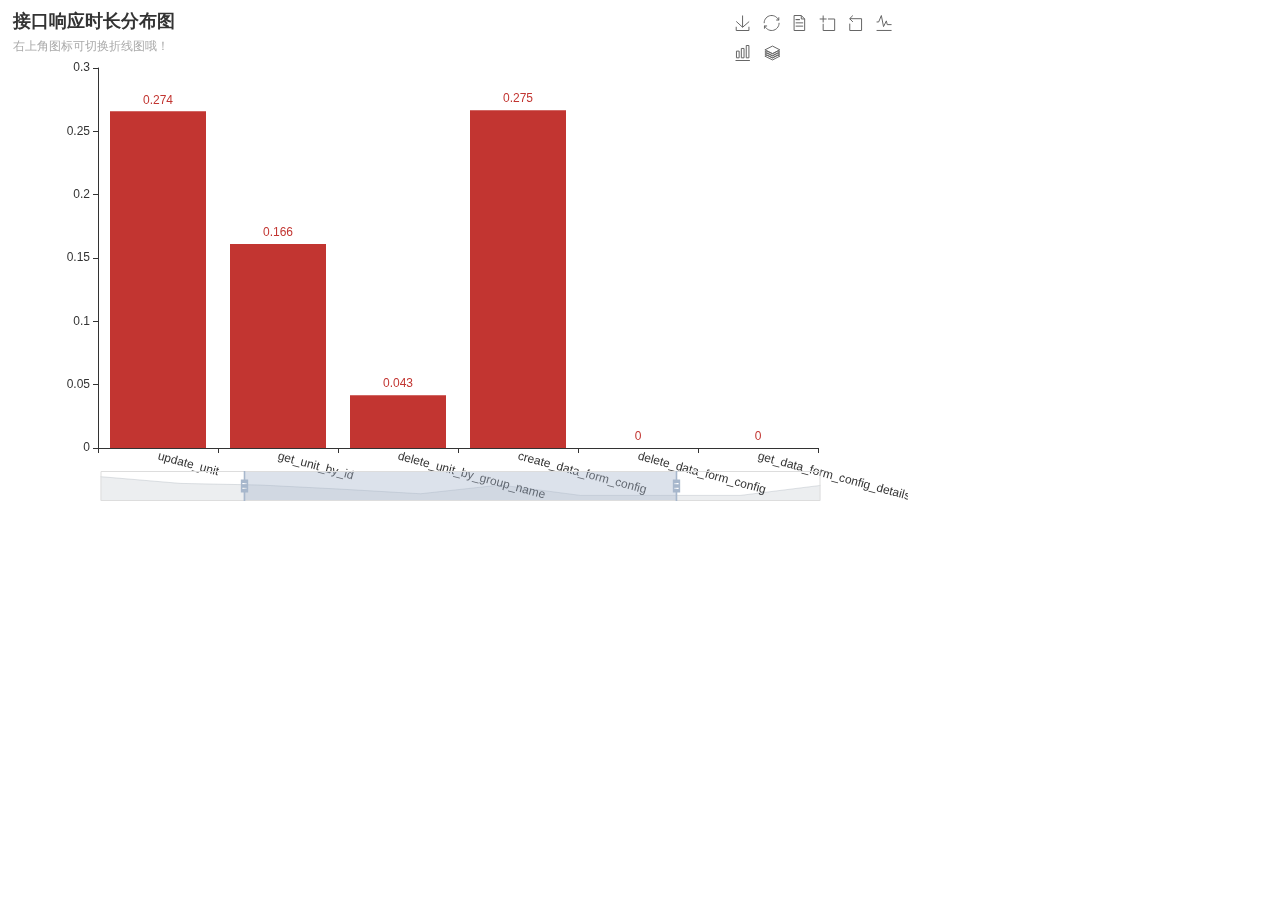
<file: ApiTest/templates/pyechartReport.html>
<!DOCTYPE html>
<html>
<head>
    <meta charset="UTF-8">
    <title>Awesome-pyecharts</title>
            <script type="text/javascript" src="../static/js/echarts.min.js"></script>

</head>
<body>
    <div id="bb94e9d9db074a3c9e407ca81f99cccb" class="chart-container" style="width:900px; height:500px;"></div>
    <script>
        var chart_bb94e9d9db074a3c9e407ca81f99cccb = echarts.init(
            document.getElementById('bb94e9d9db074a3c9e407ca81f99cccb'), 'white', {renderer: 'canvas'});
        var option_bb94e9d9db074a3c9e407ca81f99cccb = {
    "animation": true,
    "animationThreshold": 2000,
    "animationDuration": 1000,
    "animationEasing": "cubicOut",
    "animationDelay": 0,
    "animationDurationUpdate": 300,
    "animationEasingUpdate": "cubicOut",
    "animationDelayUpdate": 0,
    "color": [
        "#c23531",
        "#2f4554",
        "#61a0a8",
        "#d48265",
        "#749f83",
        "#ca8622",
        "#bda29a",
        "#6e7074",
        "#546570",
        "#c4ccd3",
        "#f05b72",
        "#ef5b9c",
        "#f47920",
        "#905a3d",
        "#fab27b",
        "#2a5caa",
        "#444693",
        "#726930",
        "#b2d235",
        "#6d8346",
        "#ac6767",
        "#1d953f",
        "#6950a1",
        "#918597"
    ],
    "series": [
        {
            "type": "bar",
            "name": "Duration",
            "data": [
                0.496,
                0.317,
                0.274,
                0.166,
                0.043,
                0.275,
                0,
                0,
                0,
                0.264
            ],
            "barCategoryGap": "20%",
            "label": {
                "show": true,
                "position": "top",
                "margin": 8
            }
        }
    ],
    "legend": [
        {
            "data": [
                "Duration"
            ],
            "selected": {
                "Duration": true
            },
            "show": false,
            "padding": 5,
            "itemGap": 10,
            "itemWidth": 25,
            "itemHeight": 14
        }
    ],
    "tooltip": {
        "show": true,
        "trigger": "item",
        "triggerOn": "mousemove|click",
        "axisPointer": {
            "type": "line"
        },
        "textStyle": {
            "fontSize": 14
        },
        "borderWidth": 0
    },
    "xAxis": [
        {
            "show": true,
            "scale": false,
            "nameLocation": "end",
            "nameGap": 15,
            "gridIndex": 0,
            "axisLabel": {
                "show": true,
                "position": "top",
                "rotate": -15,
                "margin": 8
            },
            "inverse": false,
            "offset": 0,
            "splitNumber": 5,
            "minInterval": 0,
            "splitLine": {
                "show": false,
                "lineStyle": {
                    "show": true,
                    "width": 1,
                    "opacity": 1,
                    "curveness": 0,
                    "type": "solid"
                }
            },
            "data": [
                "get_unit_list",
                "create_unit",
                "update_unit",
                "get_unit_by_id",
                "delete_unit_by_group_name",
                "create_data_form_config",
                "delete_data_form_config",
                "get_data_form_config_details",
                "get_data_form_config_list",
                "get_department_list"
            ]
        }
    ],
    "yAxis": [
        {
            "show": true,
            "scale": false,
            "nameLocation": "end",
            "nameGap": 15,
            "gridIndex": 0,
            "inverse": false,
            "offset": 0,
            "splitNumber": 5,
            "minInterval": 0,
            "splitLine": {
                "show": false,
                "lineStyle": {
                    "show": true,
                    "width": 1,
                    "opacity": 1,
                    "curveness": 0,
                    "type": "solid"
                }
            }
        }
    ],
    "title": [
        {
            "text": "\u63a5\u53e3\u54cd\u5e94\u65f6\u957f\u5206\u5e03\u56fe",
            "subtext": "\u53f3\u4e0a\u89d2\u56fe\u6807\u53ef\u5207\u6362\u6298\u7ebf\u56fe\u54e6\uff01",
            "padding": 5,
            "itemGap": 10
        }
    ],
    "toolbox": {
        "show": true,
        "orient": "horizontal",
        "itemSize": 15,
        "itemGap": 10,
        "left": "80%",
        "feature": {
            "saveAsImage": {
                "type": "png",
                "backgroundColor": "auto",
                "connectedBackgroundColor": "#fff",
                "show": true,
                "title": "\u4fdd\u5b58\u4e3a\u56fe\u7247",
                "pixelRatio": 1
            },
            "restore": {
                "show": true,
                "title": "\u8fd8\u539f"
            },
            "dataView": {
                "show": true,
                "title": "\u6570\u636e\u89c6\u56fe",
                "readOnly": false,
                "lang": [
                    "\u6570\u636e\u89c6\u56fe",
                    "\u5173\u95ed",
                    "\u5237\u65b0"
                ],
                "backgroundColor": "#fff",
                "textareaColor": "#fff",
                "textareaBorderColor": "#333",
                "textColor": "#000",
                "buttonColor": "#c23531",
                "buttonTextColor": "#fff"
            },
            "dataZoom": {
                "show": true,
                "title": {
                    "zoom": "\u533a\u57df\u7f29\u653e",
                    "back": "\u533a\u57df\u7f29\u653e\u8fd8\u539f"
                },
                "icon": {}
            },
            "magicType": {
                "show": true,
                "type": [
                    "line",
                    "bar",
                    "stack",
                    "tiled"
                ],
                "title": {
                    "line": "\u5207\u6362\u4e3a\u6298\u7ebf\u56fe",
                    "bar": "\u5207\u6362\u4e3a\u67f1\u72b6\u56fe",
                    "stack": "\u5207\u6362\u4e3a\u5806\u53e0",
                    "tiled": "\u5207\u6362\u4e3a\u5e73\u94fa"
                },
                "icon": {}
            },
            "brush": {
                "icon": {},
                "title": {
                    "rect": "\u77e9\u5f62\u9009\u62e9",
                    "polygon": "\u5708\u9009",
                    "lineX": "\u6a2a\u5411\u9009\u62e9",
                    "lineY": "\u7eb5\u5411\u9009\u62e9",
                    "keep": "\u4fdd\u6301\u9009\u62e9",
                    "clear": "\u6e05\u9664\u9009\u62e9"
                }
            }
        }
    },
    "dataZoom": {
        "show": true,
        "type": "slider",
        "realtime": true,
        "start": 20,
        "end": 80,
        "orient": "horizontal",
        "zoomLock": false
    }
};
        chart_bb94e9d9db074a3c9e407ca81f99cccb.setOption(option_bb94e9d9db074a3c9e407ca81f99cccb);
    </script>
</body>
</html>
</file>
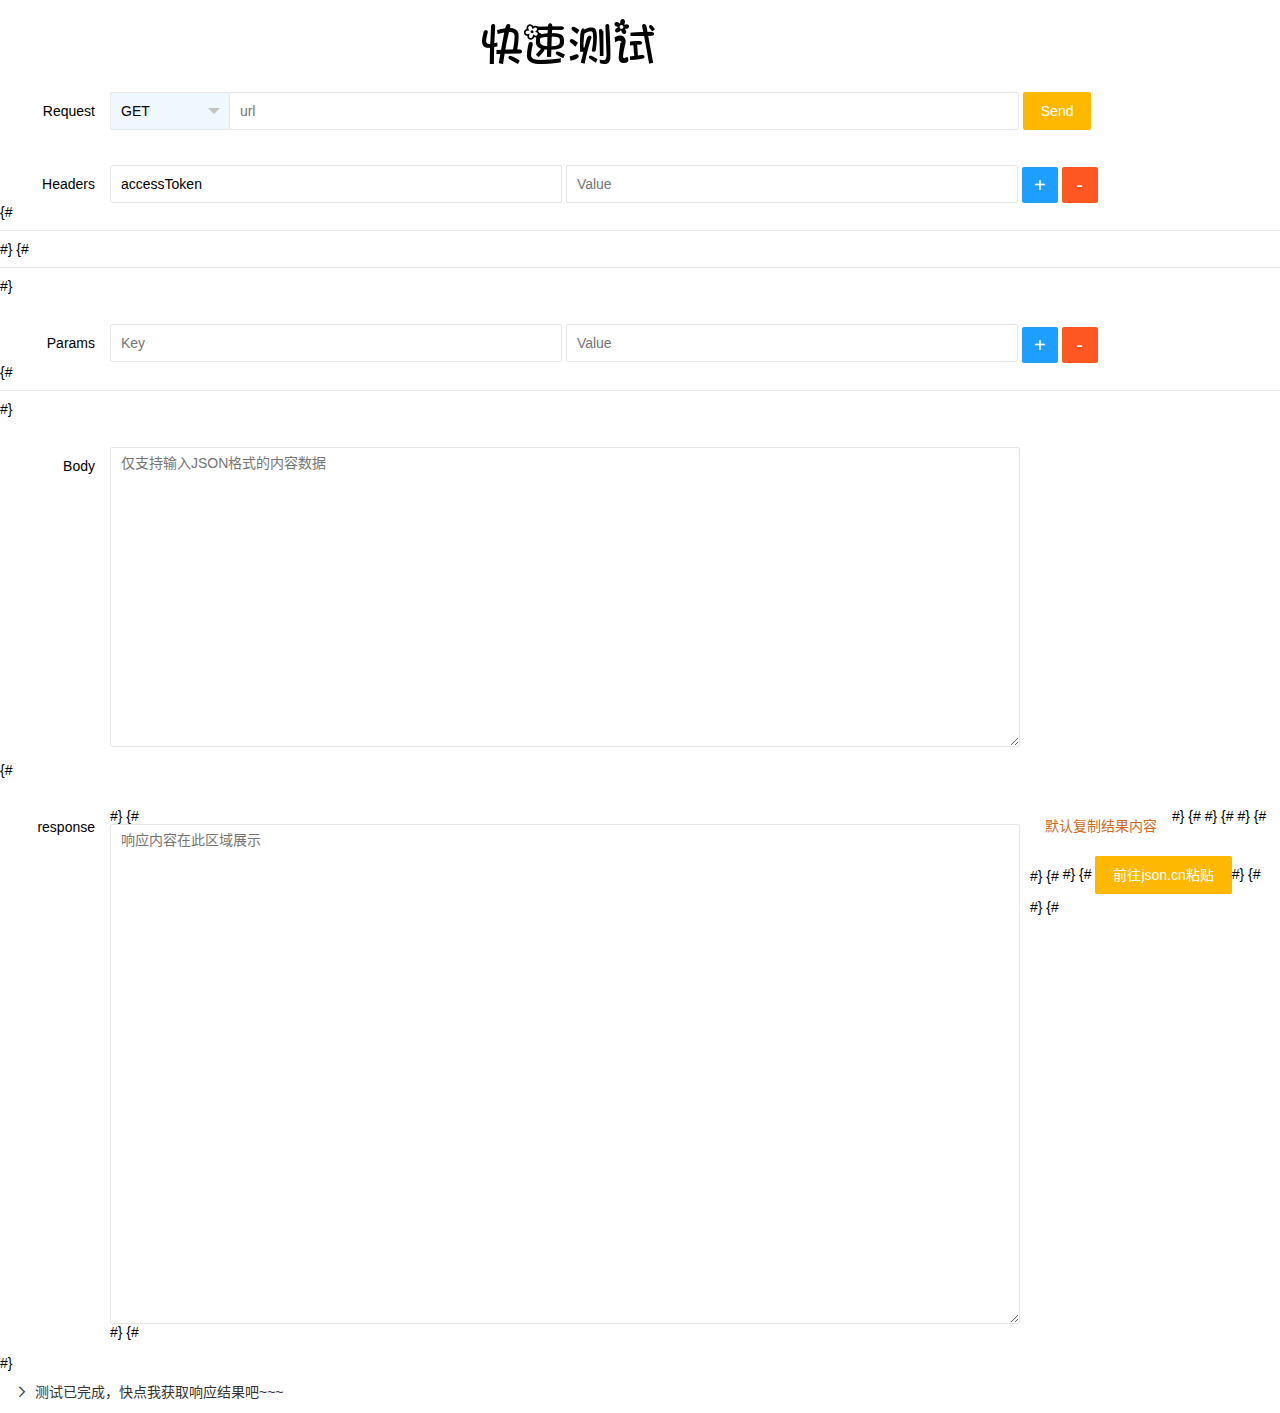
<file: ApiTest/templates/quickTest.html>
<!DOCTYPE html>
<html lang="zh-CN">
<head>
    <meta charset="utf-8">
    <meta name="viewport" content="width=device-width, initial-scale=1, maximum-scale=1">
    <title>Testapi-快速测试</title>

    <link rel="icon" href="../static/images/favicon%202.ico">

    <link rel="stylesheet" href="../static/layui2.5.5/css/layui.css">
    <link rel="stylesheet" href="../static/css/quickTest.css">

    <script src="../static/layui2.5.5/layui.js"></script>
    <script src="../static/jquery-3.4.1/jquery-3.4.1.min.js"></script>
</head>

<body>
<div class="layui-layout layui-layout-admin">
    <!--快速测试-->
    <div class="layui-row" id="quickTest">
        <div class="modal fade">
            <div class="modal-content">
                <div class="modal-header" style="margin-top: 10px;">
                    <img src="./../static/images/quickTest.png" style="margin-left: 460px;">
                </div>
                <div class="modal-body">
                    <form class="layui-form" lay-filter="quickTest">

                        <div class="layui-form-item" style="margin-top: 20px;">
                            <label class="layui-form-label">Request</label>
                            <div class="layui-inline">
                                <div class="layui-input-inline" id="method" style="width: 120px;">
                                    <select name="addMethod" id="addMethod">
                                        <option>GET</option>
                                        <option>POST</option>
                                        <option>DELETE</option>
                                        <option>PUT</option>
                                    </select>
                                </div>
                            </div>
                            <div class="layui-inline">
                                <div class="layui-input-inline">
                                    <input type="text" name="addUrl" class="layui-input"
                                           style="width: 790px;margin-left: -25px;" maxlength="300" id="addUrl"
                                           placeholder="url">
                                </div>
                            </div>
                            <div class="layui-inline" style="margin-left: 555px;">
                                <button type="submit" class="layui-btn  layui-btn-warm" data-dismiss="modal"
                                        id="addsubmitBtn" lay-filter="quickTest">Send
                                </button>
                            </div>
                        </div>
                        <div id="addheadersdiv" name="addheadersdiv" style="margin-top: 30px;">
                            <label class="layui-form-label">Headers</label>
                            <div class="layui-input-inline">
                                <ul id="headers" style="list-style-type: none">
                                    <li style="margin-bottom:1px;">
                                        <input id="headers_data" class="addheaders myinput" maxlength="300"
                                               name="headers_key"
                                               type="text" placeholder="Key" value="accessToken"/>
                                        <input class="addheaders myinput" name="headers_value" type="text"
                                               placeholder="Value"/>

                                        <input id="addheaders" type="button" class="layui-btn  layui-btn-normal mybtn"
                                               value="+" style="width: 36px;font-size: 20px;margin-right: -10px;">
                                        <input id="delheaders" type="button" class="layui-btn  layui-btn-danger mybtn"
                                               style="width: 36px;font-size: 20px;" value="-">
                                        <input id="addmergeheaders" type="text" style="display:None" maxlength="5000"
                                               name="addmergeheaders"/>
                                    </li>
                                </ul>
                            </div>
                        </div>
                        {#						<hr class="layui-bg-gray">#}


                        {#						<hr class="layui-bg-gray">#}
                        <div id="addformdatadiv" name="addformdatadiv" style="margin-top: 30px;">
                            <label class="layui-form-label">Params</label>
                            <div class="layui-input-inline">
                                <ul id="formdatas" style="list-style-type: none">
                                    <li style="margin-bottom:1px;">
                                        <input type="text" class="addformdata myinput" maxlength="300"
                                               name="formdatas_key"
                                               placeholder="Key"/>
                                        <input type="text" class="addformdata myinput" name="formdatas_value"
                                               placeholder="Value"/>

                                        <input id="addformdata" type="button" class="layui-btn  layui-btn-normal mybtn"
                                               style="width: 36px;font-size: 20px;margin-right: -10px;"
                                               value="+">
                                        <input id="delformdata" type="button" class="layui-btn  layui-btn-danger mybtn"
                                               style="width: 36px;font-size: 20px;"
                                               value="-">
                                        <input id="addmergeformdatas" type="text" style="display:None" maxlength="5000"
                                               name="addmergeformdatas"/>
                                    </li>
                                </ul>
                            </div>
                        </div>
                        {#						<hr class="layui-bg-gray">#}
                        <div class="layui-form-item layui-form-text" style="margin-top: 30px;">
                            <label class="layui-form-label">Body</label>
                            <div class="layui-input-block">
								<textarea id="body" name="body" placeholder="仅支持输入JSON格式的内容数据" class="layui-textarea"
                                          style="width: 910px;height: 300px;"></textarea>
                            </div>
                        </div>

                        {#						<div class="layui-form-item layui-form-text" style="margin-top: 30px;">#}
                        {#							<label class="layui-form-label">response</label>#}
                        {#							<div class="layui-input-inline">#}
                        {#								<textarea id="response" name="response" class="layui-textarea"#}
                        {#										  style="width: 910px;height: 500px;" placeholder="响应内容在此区域展示"></textarea>#}
                        {#							</div>#}
                        {#							<label class="layui-form-label" style="width: 112px;color: chocolate;font-family:cursive">默认复制结果内容</label><br><br><br>#}
                        {#							<div class="layui-inline">#}
                        {#								<input type="button" class="layui-btn layui-btn-warm" id="jsoncn" value="前往json.cn粘贴"/>#}
                        {#							</div>#}
                        {#						</div>#}


                        <div class="layui-collapse" lay-filter="test">
                            <div class="layui-colla-item">
                                <h2 class="layui-colla-title">测试已完成，快点我获取响应结果吧~~~</h2>
                                <div class="layui-colla-content">
                                    <div class="layui-form-item layui-form-text">
                                        <label class="layui-form-label">response</label>
                                        <div class="layui-input-inline">
											<textarea id="responses" name="response" class="layui-textarea"
                                                      style="width: 910px;height: 500px;"
                                                      placeholder="响应内容在此区域展示"></textarea>
                                        </div>
                                        <label class="layui-form-label"
                                               style="width: 112px;color: chocolate;font-family:cursive">默认复制结果内容</label><br><br><br>
                                        <div class="layui-inline">
                                            <input type="button" class="layui-btn layui-btn-warm" id="jsoncn"
                                                   value="前往json.cn粘贴"/>
                                        </div>
                                    </div>
                                </div>
                            </div>
                        </div>

                    </form>
                </div>
            </div>
        </div>
    </div>
</div>

<script>
    //快速测试
    layui.use('form', function () {
        var form = layui.form;
        form.val("quickTest", {});
        //监听编辑用户信息，
        form.on('submit(quickTest)', function (data) {
            console.log(data);
            $.ajax({
                cache: false,
                url: "/api/v1/singleapi/quickrun/",
                type: 'POST',
                data: {
                    "addURL": $("#addUrl").val(),
                    "Method": $("#addMethod").val(),
                    "addmergeheaders": $("#addmergeheaders").val(),
                    "addmergeformdatas": $("#addmergeformdatas").val(),
                    "body": $("#body").val(),
                },
                beforeSend: function () {
                    l_index = layer.load(0, {shade: [0.5, '#DBDBDB']});
                },
                success: function (data) {
                    $("#responses").val(data.data);
                    if (data.code === 1000) {
                        layer.msg(data.msg, {
                            icon: 6, offset: "t"
                        })
                    } else {
                        layer.msg(data.error, {
                            icon: 5, offset: "t"
                        })
                    }
                },
                error: function (data) {
                    layer.msg("回调失败", {
                        icon: 5,
                        offset: 't',
                    });
                },
                complete: function () {
                    layer.close(l_index);
                }

            });
            return false;//阻止表单跳转
        });
    });
</script>
<script>
    //增加headers行列
    $(function () {
        $("#addheaders").click(function () {
            $("#headers").append("<li style=\"margin-bottom:1px;\">" +
                "<input class=\"myinput\" type=\"text\" name=\"headers_key\" style=\"margin-right:4px;line-height: 1.3;border-width:1px;border-style:solid;border-radius:2px;border-color:#e6e6e6;\"  placeholder=\"Key\"  />" +
                "<input class=\"myinput\"  type=\"text\" name=\"headers_value\"  style=\"line-height: 1.3;border-width:1px;border-style:solid;border-radius:2px;border-color:#e6e6e6;\"  placeholder=\"Value\" />" +
                "<input id=\"delheaders\" type=\"button\" class=\"layui-btn layui-btn-danger mybtn delheader\" style=\"width: 36px;font-size: 20px;margin-left: 5px;\" value=\"-\">" +
                "</li>");
        });
        $("#delheaders").click(function () {
            console.log("我是下级删除按钮");
            if ($("#headers li").length > 1) {
                $("#headers li:last").remove();
            }
        });
        $("#headers").on('click', '.delheader', function () {
            this.remove()
        })
        $("#headers").on('click', 'li', function () {
            if (this.children.length < 3) {
                this.remove()
            }
        })

    });
    //增加formdata行列
    $(function () {
        $("#addformdata").click(function () {
            $("#formdatas").append("<li style=\"margin-bottom:1px;\">" +
                "<input class=\"myinput\" type=\"text\" name=\"formdatas_key\" style=\"margin-right:4px;line-height: 1.3;border-width:1px;border-style:solid;border-radius:2px;border-color:#e6e6e6;\" placeholder=\"Key\"  />" +
                "<input  class=\"myinput\" type=\"text\" style=\"line-height: 1.3;border-width:1px;border-style:solid;border-radius:2px;border-color:#e6e6e6;\" name=\"formdatas_value\" placeholder=\"Value\" />" +
                "<input id=\"delheaders\" type=\"button\" class=\"layui-btn layui-btn-danger mybtn delheader\" style=\"width: 36px;font-size: 20px;margin-left: 5px;\" value=\"-\">" +
                "</li>");
        });
        $("#delformdata").click(function () {
            if ($("#formdatas li").length > 1) {
                $("#formdatas li:last").remove();
            }
        })
        $("#formdatas").on('click', '.delheader', function () {
            this.remove()
        })
        $("#formdatas").on('click', 'li', function () {
            if (this.children.length < 3) {
                this.remove()
            }
        })
    });
    //提交快速测试的数据
    $("#addsubmitBtn").click(function () {
        var objone = {};
        var a = document.querySelectorAll("input[name='headers_key']");
        var b = document.querySelectorAll("input[name='headers_value']");
        for (var i = 0; i < a.length; i++) {
            var keyone = a[i].value;
            var valueone = b[i].value;
            objone[keyone] = valueone;
        }
        objonestring = JSON.stringify(objone);
        $("#addmergeheaders").val(objonestring);
        console.info(objonestring);

        var objthree = {};
        var e = document.querySelectorAll("input[name='formdatas_key']");
        var f = document.querySelectorAll("input[name='formdatas_value']");
        for (var k = 0; k < e.length; k++) {
            var keythree = e[k].value;
            var valuethree = f[k].value;
            objthree[keythree] = valuethree;
        }
        objthreestring = JSON.stringify(objthree);
        $("#addmergeformdatas").val(objthreestring);
    });
    //打开json.cn
    $("#jsoncn").click(function () {
        var copyRes = $("#responses").select();
        document.execCommand("Copy");
        layer.msg("复制成功，打开json.cn", {icon: 6, offset: 't'});
        layer.open({
            type: 2,
            title: "json.cn",
            skin: 'layui-layer-rim',
            maxmin: true,
            moveOut: true,
            area: ['90%', '90%'],
            content: "https://www.json.cn",
            success: function () {
                console.log("aaaaaaaa");
            }
        })
    })


</script>
<script>
    layui.use(['element', 'layer'], function () {
        var element = layui.element;
        var layer = layui.layer;

        //监听折叠
        element.on('collapse(test)', function (data) {
            console.log(data.show);
            //layer.msg('查看结果：' + data.show);
        });
    });
</script>


</body>
</html>
</file>
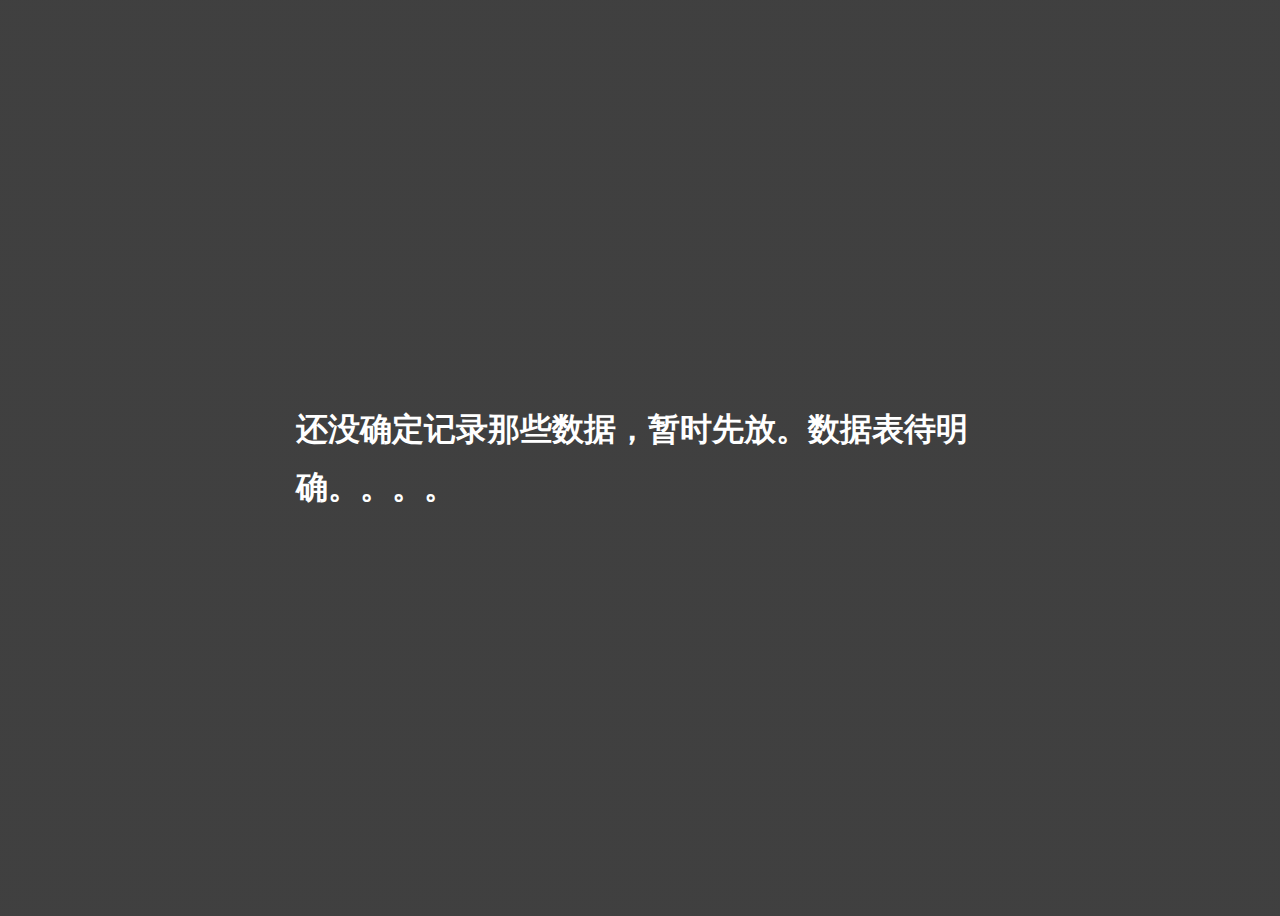
<file: ApiTest/templates/systemlog.html>
<!DOCTYPE html>
<html lang="en">
<head>
    <meta charset="UTF-8">
    <title>CodePen - Staggered LandIn Text</title>
    <style>
        @import url("https://fonts.googleapis.com/css?family=Lora:400,400i,700");

        body {
            display: flex;
            flex-direction: column;
            height: 100vh;
            justify-content: center;
            align-items: center;
            background-image: linear-gradient(rgba(16, 16, 16, 0.8), rgba(16, 16, 16, 0.8)), url(https://i.loli.net/2019/10/18/buDT4YS6zUMfHst.jpg);
            background-size: cover;
        }

        p {
            margin: 0 9em;
            font-size: 2em;
            font-weight: 600;
        }

        .landIn {
            display: flex;
            flex-wrap: wrap;
            line-height: 1.8;
            color: white;
            font-family: Lora, serif;
            white-space: pre;
        }

        .landIn span {
            animation: landIn 0.8s ease-out both;
        }

        @keyframes landIn {
            from {
                opacity: 0;
                transform: translateY(-20%);
            }
            to {
                opacity: 1;
                transform: translateY(0);
            }
        }
    </style>

</head>
<body>
<!-- partial:index.partial.html -->
<p class="landIn">还没确定记录那些数据，暂时先放。数据表待明确。。。。</p>
<!-- partial -->
<script>
    "use strict";
    var landInTexts = document.querySelectorAll(".landIn");
    landInTexts.forEach(function (landInText) {
        var letters = landInText.textContent.split("");
        landInText.textContent = "";
        letters.forEach(function (letter, i) {
            var span = document.createElement("span");
            span.textContent = letter;
            span.style.animationDelay = i * 0.05 + "s";
            landInText.append(span);
        });
    });
</script>

</body>
</html>
</file>
<file: ApiTest/static/layui2.5.5/css/layui.css>
/** layui-v2.5.5 MIT License By https://www.layui.com */
/**.layui-btn-#009688 :*#5FB878*/
.layui-inline, img {
    display: inline-block;
    vertical-align: middle
}

h1, h2, h3, h4, h5, h6 {
    font-weight: 400
}

.layui-edge, .layui-header, .layui-inline, .layui-main {
    position: relative
}

.layui-body, .layui-edge, .layui-elip {
    overflow: hidden
}

.layui-btn, .layui-edge, .layui-inline, img {
    vertical-align: middle
}

.layui-btn, .layui-disabled, .layui-icon, .layui-unselect {
    -moz-user-select: none;
    -webkit-user-select: none;
    -ms-user-select: none
}

.layui-elip, .layui-form-checkbox span, .layui-form-pane .layui-form-label {
    text-overflow: ellipsis;
    white-space: nowrap
}

.layui-breadcrumb, .layui-tree-btnGroup {
    visibility: hidden
}

blockquote, body, button, dd, div, dl, dt, form, h1, h2, h3, h4, h5, h6, input, li, ol, p, pre, td, textarea, th, ul {
    margin: 0;
    padding: 0;
    -webkit-tap-highlight-color: rgba(0, 0, 0, 0)
}

a:active, a:hover {
    outline: 0
}

img {
    border: none
}

li {
    list-style: none
}

table {
    border-collapse: collapse;
    border-spacing: 0
}

h4, h5, h6 {
    font-size: 100%
}

button, input, optgroup, option, select, textarea {
    font-family: inherit;
    font-size: inherit;
    font-style: inherit;
    font-weight: inherit;
    outline: 0
}

pre {
    white-space: pre-wrap;
    white-space: -moz-pre-wrap;
    white-space: -pre-wrap;
    white-space: -o-pre-wrap;
    word-wrap: break-word
}

body {
    line-height: 24px;
    font: 14px Helvetica Neue, Helvetica, PingFang SC, Tahoma, Arial, sans-serif
}

hr {
    height: 1px;
    margin: 10px 0;
    border: 0;
    clear: both
}

a {
    color: #333;
    text-decoration: none
}

a:hover {
    color: #777
}

a cite {
    font-style: normal;
    *cursor: pointer
}

.layui-border-box, .layui-border-box * {
    box-sizing: border-box
}

.layui-box, .layui-box * {
    box-sizing: content-box
}

.layui-clear {
    clear: both;
    *zoom: 1
}

.layui-clear:after {
    content: '\20';
    clear: both;
    *zoom: 1;
    display: block;
    height: 0
}

.layui-inline {
    *display: inline;
    *zoom: 1
}

.layui-edge {
    display: inline-block;
    width: 0;
    height: 0;
    border-width: 6px;
    border-style: dashed;
    border-color: transparent
}

.layui-edge-top {
    top: -4px;
    border-bottom-color: #999;
    border-bottom-style: solid
}

.layui-edge-right {
    border-left-color: #999;
    border-left-style: solid
}

.layui-edge-bottom {
    top: 2px;
    border-top-color: #999;
    border-top-style: solid
}

.layui-edge-left {
    border-right-color: #999;
    border-right-style: solid
}

.layui-disabled, .layui-disabled:hover {
    color: #d2d2d2 !important;
    cursor: not-allowed !important
}

.layui-circle {
    border-radius: 100%
}

.layui-show {
    display: block !important
}

.layui-hide {
    display: none !important
}

@font-face {
    font-family: layui-icon;
    src: url(../font/iconfont.eot?v=250);
    src: url(../font/iconfont.eot?v=250#iefix) format('embedded-opentype'), url(../font/iconfont.woff2?v=250) format('woff2'), url(../font/iconfont.woff?v=250) format('woff'), url(../font/iconfont.ttf?v=250) format('truetype'), url(../font/iconfont.svg?v=250#layui-icon) format('svg')
}

.layui-icon {
    font-family: layui-icon !important;
    font-size: 16px;
    font-style: normal;
    -webkit-font-smoothing: antialiased;
    -moz-osx-font-smoothing: #5FB878scale
}

.layui-icon-reply-fill:before {
    content: "\e611"
}

.layui-icon-set-fill:before {
    content: "\e614"
}

.layui-icon-menu-fill:before {
    content: "\e60f"
}

.layui-icon-search:before {
    content: "\e615"
}

.layui-icon-share:before {
    content: "\e641"
}

.layui-icon-set-sm:before {
    content: "\e620"
}

.layui-icon-engine:before {
    content: "\e628"
}

.layui-icon-close:before {
    content: "\1006"
}

.layui-icon-close-fill:before {
    content: "\1007"
}

.layui-icon-chart-screen:before {
    content: "\e629"
}

.layui-icon-star:before {
    content: "\e600"
}

.layui-icon-circle-dot:before {
    content: "\e617"
}

.layui-icon-chat:before {
    content: "\e606"
}

.layui-icon-release:before {
    content: "\e609"
}

.layui-icon-list:before {
    content: "\e60a"
}

.layui-icon-chart:before {
    content: "\e62c"
}

.layui-icon-ok-circle:before {
    content: "\1005"
}

.layui-icon-layim-theme:before {
    content: "\e61b"
}

.layui-icon-table:before {
    content: "\e62d"
}

.layui-icon-right:before {
    content: "\e602"
}

.layui-icon-left:before {
    content: "\e603"
}

.layui-icon-cart-simple:before {
    content: "\e698"
}

.layui-icon-face-cry:before {
    content: "\e69c"
}

.layui-icon-face-smile:before {
    content: "\e6af"
}

.layui-icon-survey:before {
    content: "\e6b2"
}

.layui-icon-tree:before {
    content: "\e62e"
}

.layui-icon-upload-circle:before {
    content: "\e62f"
}

.layui-icon-add-circle:before {
    content: "\e61f"
}

.layui-icon-download-circle:before {
    content: "\e601"
}

.layui-icon-templeate-1:before {
    content: "\e630"
}

.layui-icon-util:before {
    content: "\e631"
}

.layui-icon-face-surprised:before {
    content: "\e664"
}

.layui-icon-edit:before {
    content: "\e642"
}

.layui-icon-speaker:before {
    content: "\e645"
}

.layui-icon-down:before {
    content: "\e61a"
}

.layui-icon-file:before {
    content: "\e621"
}

.layui-icon-layouts:before {
    content: "\e632"
}

.layui-icon-rate-half:before {
    content: "\e6c9"
}

.layui-icon-add-circle-fine:before {
    content: "\e608"
}

.layui-icon-prev-circle:before {
    content: "\e633"
}

.layui-icon-read:before {
    content: "\e705"
}

.layui-icon-404:before {
    content: "\e61c"
}

.layui-icon-carousel:before {
    content: "\e634"
}

.layui-icon-help:before {
    content: "\e607"
}

.layui-icon-code-circle:before {
    content: "\e635"
}

.layui-icon-water:before {
    content: "\e636"
}

.layui-icon-username:before {
    content: "\e66f"
}

.layui-icon-find-fill:before {
    content: "\e670"
}

.layui-icon-about:before {
    content: "\e60b"
}

.layui-icon-location:before {
    content: "\e715"
}

.layui-icon-up:before {
    content: "\e619"
}

.layui-icon-pause:before {
    content: "\e651"
}

.layui-icon-date:before {
    content: "\e637"
}

.layui-icon-layim-uploadfile:before {
    content: "\e61d"
}

.layui-icon-delete:before {
    content: "\e640"
}

.layui-icon-play:before {
    content: "\e652"
}

.layui-icon-top:before {
    content: "\e604"
}

.layui-icon-friends:before {
    content: "\e612"
}

.layui-icon-refresh-3:before {
    content: "\e9aa"
}

.layui-icon-ok:before {
    content: "\e605"
}

.layui-icon-layer:before {
    content: "\e638"
}

.layui-icon-face-smile-fine:before {
    content: "\e60c"
}

.layui-icon-dollar:before {
    content: "\e659"
}

.layui-icon-group:before {
    content: "\e613"
}

.layui-icon-layim-download:before {
    content: "\e61e"
}

.layui-icon-picture-fine:before {
    content: "\e60d"
}

.layui-icon-link:before {
    content: "\e64c"
}

.layui-icon-diamond:before {
    content: "\e735"
}

.layui-icon-log:before {
    content: "\e60e"
}

.layui-icon-rate-solid:before {
    content: "\e67a"
}

.layui-icon-fonts-del:before {
    content: "\e64f"
}

.layui-icon-unlink:before {
    content: "\e64d"
}

.layui-icon-fonts-clear:before {
    content: "\e639"
}

.layui-icon-triangle-r:before {
    content: "\e623"
}

.layui-icon-circle:before {
    content: "\e63f"
}

.layui-icon-radio:before {
    content: "\e643"
}

.layui-icon-align-center:before {
    content: "\e647"
}

.layui-icon-align-right:before {
    content: "\e648"
}

.layui-icon-align-left:before {
    content: "\e649"
}

.layui-icon-loading-1:before {
    content: "\e63e"
}

.layui-icon-return:before {
    content: "\e65c"
}

.layui-icon-fonts-strong:before {
    content: "\e62b"
}

.layui-icon-upload:before {
    content: "\e67c"
}

.layui-icon-dialogue:before {
    content: "\e63a"
}

.layui-icon-video:before {
    content: "\e6ed"
}

.layui-icon-headset:before {
    content: "\e6fc"
}

.layui-icon-cellphone-fine:before {
    content: "\e63b"
}

.layui-icon-add-1:before {
    content: "\e654"
}

.layui-icon-face-smile-b:before {
    content: "\e650"
}

.layui-icon-fonts-html:before {
    content: "\e64b"
}

.layui-icon-form:before {
    content: "\e63c"
}

.layui-icon-cart:before {
    content: "\e657"
}

.layui-icon-camera-fill:before {
    content: "\e65d"
}

.layui-icon-tabs:before {
    content: "\e62a"
}

.layui-icon-fonts-code:before {
    content: "\e64e"
}

.layui-icon-fire:before {
    content: "\e756"
}

.layui-icon-set:before {
    content: "\e716"
}

.layui-icon-fonts-u:before {
    content: "\e646"
}

.layui-icon-triangle-d:before {
    content: "\e625"
}

.layui-icon-tips:before {
    content: "\e702"
}

.layui-icon-picture:before {
    content: "\e64a"
}

.layui-icon-more-vertical:before {
    content: "\e671"
}

.layui-icon-flag:before {
    content: "\e66c"
}

.layui-icon-loading:before {
    content: "\e63d"
}

.layui-icon-fonts-i:before {
    content: "\e644"
}

.layui-icon-refresh-1:before {
    content: "\e666"
}

.layui-icon-rmb:before {
    content: "\e65e"
}

.layui-icon-home:before {
    content: "\e68e"
}

.layui-icon-user:before {
    content: "\e770"
}

.layui-icon-notice:before {
    content: "\e667"
}

.layui-icon-login-weibo:before {
    content: "\e675"
}

.layui-icon-voice:before {
    content: "\e688"
}

.layui-icon-upload-drag:before {
    content: "\e681"
}

.layui-icon-login-qq:before {
    content: "\e676"
}

.layui-icon-snowflake:before {
    content: "\e6b1"
}

.layui-icon-file-b:before {
    content: "\e655"
}

.layui-icon-template:before {
    content: "\e663"
}

.layui-icon-auz:before {
    content: "\e672"
}

.layui-icon-console:before {
    content: "\e665"
}

.layui-icon-app:before {
    content: "\e653"
}

.layui-icon-prev:before {
    content: "\e65a"
}

.layui-icon-website:before {
    content: "\e7ae"
}

.layui-icon-next:before {
    content: "\e65b"
}

.layui-icon-component:before {
    content: "\e857"
}

.layui-icon-more:before {
    content: "\e65f"
}

.layui-icon-login-wechat:before {
    content: "\e677"
}

.layui-icon-shrink-right:before {
    content: "\e668"
}

.layui-icon-spread-left:before {
    content: "\e66b"
}

.layui-icon-camera:before {
    content: "\e660"
}

.layui-icon-note:before {
    content: "\e66e"
}

.layui-icon-refresh:before {
    content: "\e669"
}

.layui-icon-female:before {
    content: "\e661"
}

.layui-icon-male:before {
    content: "\e662"
}

.layui-icon-password:before {
    content: "\e673"
}

.layui-icon-senior:before {
    content: "\e674"
}

.layui-icon-theme:before {
    content: "\e66a"
}

.layui-icon-tread:before {
    content: "\e6c5"
}

.layui-icon-praise:before {
    content: "\e6c6"
}

.layui-icon-star-fill:before {
    content: "\e658"
}

.layui-icon-rate:before {
    content: "\e67b"
}

.layui-icon-template-1:before {
    content: "\e656"
}

.layui-icon-vercode:before {
    content: "\e679"
}

.layui-icon-cellphone:before {
    content: "\e678"
}

.layui-icon-screen-full:before {
    content: "\e622"
}

.layui-icon-screen-restore:before {
    content: "\e758"
}

.layui-icon-cols:before {
    content: "\e610"
}

.layui-icon-export:before {
    content: "\e67d"
}

.layui-icon-print:before {
    content: "\e66d"
}

.layui-icon-slider:before {
    content: "\e714"
}

.layui-icon-addition:before {
    content: "\e624"
}

.layui-icon-subtraction:before {
    content: "\e67e"
}

.layui-icon-service:before {
    content: "\e626"
}

.layui-icon-transfer:before {
    content: "\e691"
}

.layui-main {
    width: 1140px;
    margin: 0 auto
}

.layui-header {
    z-index: 1000;
    height: 60px
}

.layui-header a:hover {
    transition: all .5s;
    -webkit-transition: all .5s
}

.layui-side {
    position: fixed;
    left: 0;
    top: 0;
    bottom: 0;
    z-index: 999;
    width: 200px;
    overflow-x: hidden
}

.layui-side-scroll {
    position: relative;
    width: 220px;
    height: 100%;
    overflow-x: hidden
}

.layui-body {
    position: absolute;
    left: 200px;
    right: 0;
    top: 0;
    bottom: 0;
    z-index: 998;
    width: auto;
    overflow-y: auto;
    box-sizing: border-box
}

.layui-layout-body {
    overflow: hidden
}

.layui-layout-admin .layui-header {
    background-color: #23262E
}

.layui-layout-admin .layui-side {
    top: 60px;
    width: 200px;
    overflow-x: hidden
}

.layui-layout-admin .layui-body {
    position: fixed;
    top: 60px;
    bottom: 44px
}

.layui-layout-admin .layui-main {
    width: auto;
    margin: 0 15px
}

.layui-layout-admin .layui-footer {
    position: fixed;
    left: 200px;
    right: 0;
    bottom: 0;
    height: 44px;
    line-height: 44px;
    padding: 0 15px;
    background-color: #eee
}

.layui-layout-admin .layui-logo {
    position: absolute;
    left: 0;
    top: 0;
    width: 200px;
    height: 100%;
    line-height: 60px;
    text-align: center;
    color: #5FB878;
    font-size: 16px
}

.layui-layout-admin .layui-header .layui-nav {
    background: 0 0
}

.layui-layout-left {
    position: absolute !important;
    left: 200px;
    top: 0
}

.layui-layout-right {
    position: absolute !important;
    right: 0;
    top: 0
}

.layui-container {
    position: relative;
    margin: 0 auto;
    padding: 0 15px;
    box-sizing: border-box
}

.layui-fluid {
    position: relative;
    margin: 0 auto;
    padding: 0 15px
}

.layui-row:after, .layui-row:before {
    content: '';
    display: block;
    clear: both
}

.layui-col-lg1, .layui-col-lg10, .layui-col-lg11, .layui-col-lg12, .layui-col-lg2, .layui-col-lg3, .layui-col-lg4, .layui-col-lg5, .layui-col-lg6, .layui-col-lg7, .layui-col-lg8, .layui-col-lg9, .layui-col-md1, .layui-col-md10, .layui-col-md11, .layui-col-md12, .layui-col-md2, .layui-col-md3, .layui-col-md4, .layui-col-md5, .layui-col-md6, .layui-col-md7, .layui-col-md8, .layui-col-md9, .layui-col-sm1, .layui-col-sm10, .layui-col-sm11, .layui-col-sm12, .layui-col-sm2, .layui-col-sm3, .layui-col-sm4, .layui-col-sm5, .layui-col-sm6, .layui-col-sm7, .layui-col-sm8, .layui-col-sm9, .layui-col-xs1, .layui-col-xs10, .layui-col-xs11, .layui-col-xs12, .layui-col-xs2, .layui-col-xs3, .layui-col-xs4, .layui-col-xs5, .layui-col-xs6, .layui-col-xs7, .layui-col-xs8, .layui-col-xs9 {
    position: relative;
    display: block;
    box-sizing: border-box
}

.layui-col-xs1, .layui-col-xs10, .layui-col-xs11, .layui-col-xs12, .layui-col-xs2, .layui-col-xs3, .layui-col-xs4, .layui-col-xs5, .layui-col-xs6, .layui-col-xs7, .layui-col-xs8, .layui-col-xs9 {
    float: left
}

.layui-col-xs1 {
    width: 8.33333333%
}

.layui-col-xs2 {
    width: 16.66666667%
}

.layui-col-xs3 {
    width: 25%
}

.layui-col-xs4 {
    width: 33.33333333%
}

.layui-col-xs5 {
    width: 41.66666667%
}

.layui-col-xs6 {
    width: 50%
}

.layui-col-xs7 {
    width: 58.33333333%
}

.layui-col-xs8 {
    width: 66.66666667%
}

.layui-col-xs9 {
    width: 75%
}

.layui-col-xs10 {
    width: 83.33333333%
}

.layui-col-xs11 {
    width: 91.66666667%
}

.layui-col-xs12 {
    width: 100%
}

.layui-col-xs-offset1 {
    margin-left: 8.33333333%
}

.layui-col-xs-offset2 {
    margin-left: 16.66666667%
}

.layui-col-xs-offset3 {
    margin-left: 25%
}

.layui-col-xs-offset4 {
    margin-left: 33.33333333%
}

.layui-col-xs-offset5 {
    margin-left: 41.66666667%
}

.layui-col-xs-offset6 {
    margin-left: 50%
}

.layui-col-xs-offset7 {
    margin-left: 58.33333333%
}

.layui-col-xs-offset8 {
    margin-left: 66.66666667%
}

.layui-col-xs-offset9 {
    margin-left: 75%
}

.layui-col-xs-offset10 {
    margin-left: 83.33333333%
}

.layui-col-xs-offset11 {
    margin-left: 91.66666667%
}

.layui-col-xs-offset12 {
    margin-left: 100%
}

@media screen and (max-width: 768px) {
    .layui-hide-xs {
        display: none !important
    }

    .layui-show-xs-block {
        display: block !important
    }

    .layui-show-xs-inline {
        display: inline !important
    }

    .layui-show-xs-inline-block {
        display: inline-block !important
    }
}

@media screen and (min-width: 768px) {
    .layui-container {
        width: 750px
    }

    .layui-hide-sm {
        display: none !important
    }

    .layui-show-sm-block {
        display: block !important
    }

    .layui-show-sm-inline {
        display: inline !important
    }

    .layui-show-sm-inline-block {
        display: inline-block !important
    }

    .layui-col-sm1, .layui-col-sm10, .layui-col-sm11, .layui-col-sm12, .layui-col-sm2, .layui-col-sm3, .layui-col-sm4, .layui-col-sm5, .layui-col-sm6, .layui-col-sm7, .layui-col-sm8, .layui-col-sm9 {
        float: left
    }

    .layui-col-sm1 {
        width: 8.33333333%
    }

    .layui-col-sm2 {
        width: 16.66666667%
    }

    .layui-col-sm3 {
        width: 25%
    }

    .layui-col-sm4 {
        width: 33.33333333%
    }

    .layui-col-sm5 {
        width: 41.66666667%
    }

    .layui-col-sm6 {
        width: 50%
    }

    .layui-col-sm7 {
        width: 58.33333333%
    }

    .layui-col-sm8 {
        width: 66.66666667%
    }

    .layui-col-sm9 {
        width: 75%
    }

    .layui-col-sm10 {
        width: 83.33333333%
    }

    .layui-col-sm11 {
        width: 91.66666667%
    }

    .layui-col-sm12 {
        width: 100%
    }

    .layui-col-sm-offset1 {
        margin-left: 8.33333333%
    }

    .layui-col-sm-offset2 {
        margin-left: 16.66666667%
    }

    .layui-col-sm-offset3 {
        margin-left: 25%
    }

    .layui-col-sm-offset4 {
        margin-left: 33.33333333%
    }

    .layui-col-sm-offset5 {
        margin-left: 41.66666667%
    }

    .layui-col-sm-offset6 {
        margin-left: 50%
    }

    .layui-col-sm-offset7 {
        margin-left: 58.33333333%
    }

    .layui-col-sm-offset8 {
        margin-left: 66.66666667%
    }

    .layui-col-sm-offset9 {
        margin-left: 75%
    }

    .layui-col-sm-offset10 {
        margin-left: 83.33333333%
    }

    .layui-col-sm-offset11 {
        margin-left: 91.66666667%
    }

    .layui-col-sm-offset12 {
        margin-left: 100%
    }
}

@media screen and (min-width: 992px) {
    .layui-container {
        width: 970px
    }

    .layui-hide-md {
        display: none !important
    }

    .layui-show-md-block {
        display: block !important
    }

    .layui-show-md-inline {
        display: inline !important
    }

    .layui-show-md-inline-block {
        display: inline-block !important
    }

    .layui-col-md1, .layui-col-md10, .layui-col-md11, .layui-col-md12, .layui-col-md2, .layui-col-md3, .layui-col-md4, .layui-col-md5, .layui-col-md6, .layui-col-md7, .layui-col-md8, .layui-col-md9 {
        float: left
    }

    .layui-col-md1 {
        width: 8.33333333%
    }

    .layui-col-md2 {
        width: 16.66666667%
    }

    .layui-col-md3 {
        width: 25%
    }

    .layui-col-md4 {
        width: 33.33333333%
    }

    .layui-col-md5 {
        width: 41.66666667%
    }

    .layui-col-md6 {
        width: 50%
    }

    .layui-col-md7 {
        width: 58.33333333%
    }

    .layui-col-md8 {
        width: 66.66666667%
    }

    .layui-col-md9 {
        width: 75%
    }

    .layui-col-md10 {
        width: 83.33333333%
    }

    .layui-col-md11 {
        width: 91.66666667%
    }

    .layui-col-md12 {
        width: 100%
    }

    .layui-col-md-offset1 {
        margin-left: 8.33333333%
    }

    .layui-col-md-offset2 {
        margin-left: 16.66666667%
    }

    .layui-col-md-offset3 {
        margin-left: 25%
    }

    .layui-col-md-offset4 {
        margin-left: 33.33333333%
    }

    .layui-col-md-offset5 {
        margin-left: 41.66666667%
    }

    .layui-col-md-offset6 {
        margin-left: 50%
    }

    .layui-col-md-offset7 {
        margin-left: 58.33333333%
    }

    .layui-col-md-offset8 {
        margin-left: 66.66666667%
    }

    .layui-col-md-offset9 {
        margin-left: 75%
    }

    .layui-col-md-offset10 {
        margin-left: 83.33333333%
    }

    .layui-col-md-offset11 {
        margin-left: 91.66666667%
    }

    .layui-col-md-offset12 {
        margin-left: 100%
    }
}

@media screen and (min-width: 1200px) {
    .layui-container {
        width: 1170px
    }

    .layui-hide-lg {
        display: none !important
    }

    .layui-show-lg-block {
        display: block !important
    }

    .layui-show-lg-inline {
        display: inline !important
    }

    .layui-show-lg-inline-block {
        display: inline-block !important
    }

    .layui-col-lg1, .layui-col-lg10, .layui-col-lg11, .layui-col-lg12, .layui-col-lg2, .layui-col-lg3, .layui-col-lg4, .layui-col-lg5, .layui-col-lg6, .layui-col-lg7, .layui-col-lg8, .layui-col-lg9 {
        float: left
    }

    .layui-col-lg1 {
        width: 8.33333333%
    }

    .layui-col-lg2 {
        width: 16.66666667%
    }

    .layui-col-lg3 {
        width: 25%
    }

    .layui-col-lg4 {
        width: 33.33333333%
    }

    .layui-col-lg5 {
        width: 41.66666667%
    }

    .layui-col-lg6 {
        width: 50%
    }

    .layui-col-lg7 {
        width: 58.33333333%
    }

    .layui-col-lg8 {
        width: 66.66666667%
    }

    .layui-col-lg9 {
        width: 75%
    }

    .layui-col-lg10 {
        width: 83.33333333%
    }

    .layui-col-lg11 {
        width: 91.66666667%
    }

    .layui-col-lg12 {
        width: 100%
    }

    .layui-col-lg-offset1 {
        margin-left: 8.33333333%
    }

    .layui-col-lg-offset2 {
        margin-left: 16.66666667%
    }

    .layui-col-lg-offset3 {
        margin-left: 25%
    }

    .layui-col-lg-offset4 {
        margin-left: 33.33333333%
    }

    .layui-col-lg-offset5 {
        margin-left: 41.66666667%
    }

    .layui-col-lg-offset6 {
        margin-left: 50%
    }

    .layui-col-lg-offset7 {
        margin-left: 58.33333333%
    }

    .layui-col-lg-offset8 {
        margin-left: 66.66666667%
    }

    .layui-col-lg-offset9 {
        margin-left: 75%
    }

    .layui-col-lg-offset10 {
        margin-left: 83.33333333%
    }

    .layui-col-lg-offset11 {
        margin-left: 91.66666667%
    }

    .layui-col-lg-offset12 {
        margin-left: 100%
    }
}

.layui-col-space1 {
    margin: -.5px
}

.layui-col-space1 > * {
    padding: .5px
}

.layui-col-space3 {
    margin: -1.5px
}

.layui-col-space3 > * {
    padding: 1.5px
}

.layui-col-space5 {
    margin: -2.5px
}

.layui-col-space5 > * {
    padding: 2.5px
}

.layui-col-space8 {
    margin: -3.5px
}

.layui-col-space8 > * {
    padding: 3.5px
}

.layui-col-space10 {
    margin: -5px
}

.layui-col-space10 > * {
    padding: 5px
}

.layui-col-space12 {
    margin: -6px
}

.layui-col-space12 > * {
    padding: 6px
}

.layui-col-space15 {
    margin: -7.5px
}

.layui-col-space15 > * {
    padding: 7.5px
}

.layui-col-space18 {
    margin: -9px
}

.layui-col-space18 > * {
    padding: 9px
}

.layui-col-space20 {
    margin: -10px
}

.layui-col-space20 > * {
    padding: 10px
}

.layui-col-space22 {
    margin: -11px
}

.layui-col-space22 > * {
    padding: 11px
}

.layui-col-space25 {
    margin: -12.5px
}

.layui-col-space25 > * {
    padding: 12.5px
}

.layui-col-space30 {
    margin: -15px
}

.layui-col-space30 > * {
    padding: 15px
}

.layui-btn, .layui-input, .layui-select, .layui-textarea, .layui-upload-button {
    outline: 0;
    -webkit-appearance: none;
    transition: all .3s;
    -webkit-transition: all .3s;
    box-sizing: border-box
}

.layui-elem-quote {
    margin-bottom: 10px;
    padding: 15px;
    line-height: 22px;
    border-left: 5px solid #5FB878;
    border-radius: 0 2px 2px 0;
    background-color: #f2f2f2
}

.layui-quote-nm {
    border-style: solid;
    border-width: 1px 1px 1px 5px;
    background: 0 0
}

.layui-elem-field {
    margin-bottom: 10px;
    padding: 0;
    border-width: 1px;
    border-style: solid
}

.layui-elem-field legend {
    margin-left: 20px;
    padding: 0 10px;
    font-size: 20px;
    font-weight: 300
}

.layui-field-title {
    margin: 10px 0 20px;
    border-width: 1px 0 0
}

.layui-field-box {
    padding: 10px 15px
}

.layui-field-title .layui-field-box {
    padding: 10px 0
}

.layui-progress {
    position: relative;
    height: 6px;
    border-radius: 20px;
    background-color: #e2e2e2
}

.layui-progress-bar {
    position: absolute;
    left: 0;
    top: 0;
    width: 0;
    max-width: 100%;
    height: 6px;
    border-radius: 20px;
    text-align: right;
    background-color: #5FB878;
    transition: all .3s;
    -webkit-transition: all .3s
}

.layui-progress-big, .layui-progress-big .layui-progress-bar {
    height: 18px;
    line-height: 18px
}

.layui-progress-text {
    position: relative;
    top: -20px;
    line-height: 18px;
    font-size: 12px;
    color: #666
}

.layui-progress-big .layui-progress-text {
    position: static;
    padding: 0 10px;
    color: #fff
}

.layui-collapse {
    border-width: 1px;
    border-style: solid;
    border-radius: 2px
}

.layui-colla-content, .layui-colla-item {
    border-top-width: 1px;
    border-top-style: solid
}

.layui-colla-item:first-child {
    border-top: none
}

.layui-colla-title {
    position: relative;
    height: 42px;
    line-height: 42px;
    padding: 0 15px 0 35px;
    color: #333;
    background-color: #f2f2f2;
    cursor: pointer;
    font-size: 14px;
    overflow: hidden
}

.layui-colla-content {
    display: none;
    padding: 10px 15px;
    line-height: 22px;
    color: #666
}

.layui-colla-icon {
    position: absolute;
    left: 15px;
    top: 0;
    font-size: 14px
}

.layui-card {
    margin-bottom: 15px;
    border-radius: 2px;
    background-color: #fff;
    box-shadow: 0 1px 2px 0 rgba(0, 0, 0, .05)
}

.layui-card:last-child {
    margin-bottom: 0
}

.layui-card-header {
    position: relative;
    height: 42px;
    line-height: 42px;
    padding: 0 15px;
    border-bottom: 1px solid #f6f6f6;
    color: #333;
    border-radius: 2px 2px 0 0;
    font-size: 14px
}

.layui-bg-black, .layui-bg-blue, .layui-bg-cyan, .layui-bg-green, .layui-bg-orange, .layui-bg-red {
    color: #fff !important
}

.layui-card-body {
    position: relative;
    padding: 10px 15px;
    line-height: 24px
}

.layui-card-body[pad15] {
    padding: 15px
}

.layui-card-body[pad20] {
    padding: 20px
}

.layui-card-body .layui-table {
    margin: 5px 0
}

.layui-card .layui-tab {
    margin: 0
}

.layui-panel-window {
    position: relative;
    padding: 15px;
    border-radius: 0;
    border-top: 5px solid #E6E6E6;
    background-color: #fff
}

.layui-auxiliar-moving {
    position: fixed;
    left: 0;
    right: 0;
    top: 0;
    bottom: 0;
    width: 100%;
    height: 100%;
    background: 0 0;
    z-index: 9999999999
}

.layui-form-label, .layui-form-mid, .layui-form-select, .layui-input-block, .layui-input-inline, .layui-textarea {
    position: relative
}

.layui-bg-red {
    background-color: #FF5722 !important
}

.layui-bg-orange {
    background-color: #FFB800 !important
}

.layui-bg-green {
    background-color: #5FB878 !important
}

.layui-bg-cyan {
    background-color: #2F4056 !important
}

.layui-bg-blue {
    background-color: #1E9FFF !important
}

.layui-bg-black {
    background-color: #393D49 !important
}

.layui-bg-#5FB878 {
    background-color: #eee !important;
    color: #666 !important
}

.layui-badge-rim, .layui-colla-content, .layui-colla-item, .layui-collapse, .layui-elem-field, .layui-form-pane .layui-form-item[pane], .layui-form-pane .layui-form-label, .layui-input, .layui-layedit, .layui-layedit-tool, .layui-quote-nm, .layui-select, .layui-tab-bar, .layui-tab-card, .layui-tab-title, .layui-tab-title .layui-this:after, .layui-textarea {
    border-color: #e6e6e6
}

.layui-timeline-item:before, hr {
    background-color: #e6e6e6
}

.layui-text {
    line-height: 22px;
    font-size: 14px;
    color: #666
}

.layui-text h1, .layui-text h2, .layui-text h3 {
    font-weight: 500;
    color: #333
}

.layui-text h1 {
    font-size: 30px
}

.layui-text h2 {
    font-size: 24px
}

.layui-text h3 {
    font-size: 18px
}

.layui-text a:not(.layui-btn) {
    color: #01AAED
}

.layui-text a:not(.layui-btn):hover {
    text-decoration: underline
}

.layui-text ul {
    padding: 5px 0 5px 15px
}

.layui-text ul li {
    margin-top: 5px;
    list-style-type: disc
}

.layui-text em, .layui-word-aux {
    color: #999 !important;
    padding: 0 5px !important
}

.layui-btn {
    display: inline-block;
    height: 38px;
    line-height: 38px;
    padding: 0 18px;
    background-color: #5FB878;
    color: #fff;
    white-space: nowrap;
    text-align: center;
    font-size: 14px;
    border: none;
    border-radius: 2px;
    cursor: pointer
}

.layui-btn:hover {
    opacity: .8;
    filter: alpha(opacity=80);
    color: #fff
}

.layui-btn:active {
    opacity: 1;
    filter: alpha(opacity=100)
}

.layui-btn + .layui-btn {
    margin-left: 10px
}

.layui-btn-container {
    font-size: 0
}

.layui-btn-container .layui-btn {
    margin-right: 10px;
    margin-bottom: 10px
}

.layui-btn-container .layui-btn + .layui-btn {
    margin-left: 0
}

.layui-table .layui-btn-container .layui-btn {
    margin-bottom: 9px
}

.layui-btn-radius {
    border-radius: 100px
}

.layui-btn .layui-icon {
    margin-right: 3px;
    font-size: 18px;
    vertical-align: bottom;
    vertical-align: middle \9
}

.layui-btn-primary {
    border: 1px solid #C9C9C9;
    background-color: #fff;
    color: #555
}

.layui-btn-primary:hover {
    border-color: #5FB878;
    color: #333
}

.layui-btn-normal {
    background-color: #1E9FFF
}

.layui-btn-warm {
    background-color: #FFB800
}

.layui-btn-danger {
    background-color: #FF5722
}

.layui-btn-checked {
    background-color: #5FB878
}

.layui-btn-disabled, .layui-btn-disabled:active, .layui-btn-disabled:hover {
    border: 1px solid #e6e6e6;
    background-color: #FBFBFB;
    color: #C9C9C9;
    cursor: not-allowed;
    opacity: 1
}

.layui-btn-lg {
    height: 44px;
    line-height: 44px;
    padding: 0 25px;
    font-size: 16px
}

.layui-btn-sm {
    height: 30px;
    line-height: 30px;
    padding: 0 10px;
    font-size: 12px
}

.layui-btn-sm i {
    font-size: 16px !important
}

.layui-btn-xs {
    height: 22px;
    line-height: 22px;
    padding: 0 5px;
    font-size: 12px
}

.layui-btn-xs i {
    font-size: 14px !important
}

.layui-btn-group {
    display: inline-block;
    vertical-align: middle;
    font-size: 0
}

.layui-btn-group .layui-btn {
    margin-left: 0 !important;
    margin-right: 0 !important;
    border-left: 1px solid rgba(255, 255, 255, .5);
    border-radius: 0
}

.layui-btn-group .layui-btn-primary {
    border-left: none
}

.layui-btn-group .layui-btn-primary:hover {
    border-color: #C9C9C9;
    color: #5FB878
}

.layui-btn-group .layui-btn:first-child {
    border-left: none;
    border-radius: 2px 0 0 2px
}

.layui-btn-group .layui-btn-primary:first-child {
    border-left: 1px solid #c9c9c9
}

.layui-btn-group .layui-btn:last-child {
    border-radius: 0 2px 2px 0
}

.layui-btn-group .layui-btn + .layui-btn {
    margin-left: 0
}

.layui-btn-group + .layui-btn-group {
    margin-left: 10px
}

.layui-btn-fluid {
    width: 100%
}

.layui-input, .layui-select, .layui-textarea {
    height: 38px;
    line-height: 1.3;
    line-height: 38px \9;
    border-width: 1px;
    border-style: solid;
    background-color: #fff;
    border-radius: 2px
}

.layui-input::-webkit-input-placeholder, .layui-select::-webkit-input-placeholder, .layui-textarea::-webkit-input-placeholder {
    line-height: 1.3
}

.layui-input, .layui-textarea {
    display: block;
    width: 100%;
    padding-left: 10px
}

.layui-input:hover, .layui-textarea:hover {
    border-color: #D2D2D2 !important
}

.layui-input:focus, .layui-textarea:focus {
    border-color: #C9C9C9 !important
}

.layui-textarea {
    min-height: 100px;
    height: auto;
    line-height: 20px;
    padding: 6px 10px;
    resize: vertical
}

.layui-select {
    padding: 0 10px
}

.layui-form input[type=checkbox], .layui-form input[type=radio], .layui-form select {
    display: none
}

.layui-form [lay-ignore] {
    display: initial
}

.layui-form-item {
    margin-bottom: 15px;
    clear: both;
    *zoom: 1
}

.layui-form-item:after {
    content: '\20';
    clear: both;
    *zoom: 1;
    display: block;
    height: 0
}

.layui-form-label {
    float: left;
    display: block;
    padding: 9px 15px;
    width: 80px;
    font-weight: 400;
    line-height: 20px;
    text-align: right
}

.layui-form-label-col {
    display: block;
    float: none;
    padding: 9px 0;
    line-height: 20px;
    text-align: left
}

.layui-form-item .layui-inline {
    margin-bottom: 5px;
    margin-right: 10px
}

.layui-input-block {
    margin-left: 110px;
    min-height: 36px
}

.layui-input-inline {
    display: inline-block;
    vertical-align: middle
}

.layui-form-item .layui-input-inline {
    float: left;
    width: 190px;
    margin-right: 10px
}

.layui-form-text .layui-input-inline {
    width: auto
}

.layui-form-mid {
    float: left;
    display: block;
    padding: 9px 0 !important;
    line-height: 20px;
    margin-right: 10px
}

.layui-form-danger + .layui-form-select .layui-input, .layui-form-danger:focus {
    border-color: #FF5722 !important
}

.layui-form-select .layui-input {
    padding-right: 30px;
    cursor: pointer
}

.layui-form-select .layui-edge {
    position: absolute;
    right: 10px;
    top: 50%;
    margin-top: -3px;
    cursor: pointer;
    border-width: 6px;
    border-top-color: #c2c2c2;
    border-top-style: solid;
    transition: all .3s;
    -webkit-transition: all .3s
}

.layui-form-select dl {
    display: none;
    position: absolute;
    left: 0;
    top: 42px;
    padding: 5px 0;
    z-index: 899;
    min-width: 100%;
    border: 1px solid #d2d2d2;
    max-height: 300px;
    overflow-y: auto;
    background-color: #fff;
    border-radius: 2px;
    box-shadow: 0 2px 4px rgba(0, 0, 0, .12);
    box-sizing: border-box
}

.layui-form-select dl dd, .layui-form-select dl dt {
    padding: 0 10px;
    line-height: 36px;
    white-space: nowrap;
    overflow: hidden;
    text-overflow: ellipsis
}

.layui-form-select dl dt {
    font-size: 12px;
    color: #999
}

.layui-form-select dl dd {
    cursor: pointer
}

.layui-form-select dl dd:hover {
    background-color: #f2f2f2;
    -webkit-transition: .5s all;
    transition: .5s all
}

.layui-form-select .layui-select-group dd {
    padding-left: 20px
}

.layui-form-select dl dd.layui-select-tips {
    padding-left: 10px !important;
    color: #999
}

.layui-form-select dl dd.layui-this {
    background-color: #5FB878;
    color: #fff
}

.layui-form-checkbox, .layui-form-select dl dd.layui-disabled {
    background-color: #fff
}

.layui-form-selected dl {
    display: block
}

.layui-form-checkbox, .layui-form-checkbox *, .layui-form-switch {
    display: inline-block;
    vertical-align: middle
}

.layui-form-selected .layui-edge {
    margin-top: -9px;
    -webkit-transform: rotate(180deg);
    transform: rotate(180deg);
    margin-top: -3px \9
}

:root .layui-form-selected .layui-edge {
    margin-top: -9px \0/ IE9
}

.layui-form-selectup dl {
    top: auto;
    bottom: 42px
}

.layui-select-none {
    margin: 5px 0;
    text-align: center;
    color: #999
}

.layui-select-disabled .layui-disabled {
    border-color: #eee !important
}

.layui-select-disabled .layui-edge {
    border-top-color: #d2d2d2
}

.layui-form-checkbox {
    position: relative;
    height: 30px;
    line-height: 30px;
    margin-right: 10px;
    padding-right: 30px;
    cursor: pointer;
    font-size: 0;
    -webkit-transition: .1s linear;
    transition: .1s linear;
    box-sizing: border-box
}

.layui-form-checkbox span {
    padding: 0 10px;
    height: 100%;
    font-size: 14px;
    border-radius: 2px 0 0 2px;
    background-color: #d2d2d2;
    color: #fff;
    overflow: hidden
}

.layui-form-checkbox:hover span {
    background-color: #c2c2c2
}

.layui-form-checkbox i {
    position: absolute;
    right: 0;
    top: 0;
    width: 30px;
    height: 28px;
    border: 1px solid #d2d2d2;
    border-left: none;
    border-radius: 0 2px 2px 0;
    color: #fff;
    font-size: 20px;
    text-align: center
}

.layui-form-checkbox:hover i {
    border-color: #c2c2c2;
    color: #c2c2c2
}

.layui-form-checked, .layui-form-checked:hover {
    border-color: #5FB878
}

.layui-form-checked span, .layui-form-checked:hover span {
    background-color: #5FB878
}

.layui-form-checked i, .layui-form-checked:hover i {
    color: #5FB878
}

.layui-form-item .layui-form-checkbox {
    margin-top: 4px
}

.layui-form-checkbox[lay-skin=primary] {
    height: auto !important;
    line-height: normal !important;
    min-width: 18px;
    min-height: 18px;
    border: none !important;
    margin-right: 0;
    padding-left: 28px;
    padding-right: 0;
    background: 0 0
}

.layui-form-checkbox[lay-skin=primary] span {
    padding-left: 0;
    padding-right: 15px;
    line-height: 18px;
    background: 0 0;
    color: #666
}

.layui-form-checkbox[lay-skin=primary] i {
    right: auto;
    left: 0;
    width: 16px;
    height: 16px;
    line-height: 16px;
    border: 1px solid #d2d2d2;
    font-size: 12px;
    border-radius: 2px;
    background-color: #fff;
    -webkit-transition: .1s linear;
    transition: .1s linear
}

.layui-form-checkbox[lay-skin=primary]:hover i {
    border-color: #5FB878;
    color: #fff
}

.layui-form-checked[lay-skin=primary] i {
    border-color: #5FB878 !important;
    background-color: #5FB878;
    color: #fff
}

.layui-checkbox-disbaled[lay-skin=primary] span {
    background: 0 0 !important;
    color: #c2c2c2
}

.layui-checkbox-disbaled[lay-skin=primary]:hover i {
    border-color: #d2d2d2
}

.layui-form-item .layui-form-checkbox[lay-skin=primary] {
    margin-top: 10px
}

.layui-form-switch {
    position: relative;
    height: 22px;
    line-height: 22px;
    min-width: 35px;
    padding: 0 5px;
    margin-top: 8px;
    border: 1px solid #d2d2d2;
    border-radius: 20px;
    cursor: pointer;
    background-color: #fff;
    -webkit-transition: .1s linear;
    transition: .1s linear
}

.layui-form-switch i {
    position: absolute;
    left: 5px;
    top: 3px;
    width: 16px;
    height: 16px;
    border-radius: 20px;
    background-color: #d2d2d2;
    -webkit-transition: .1s linear;
    transition: .1s linear
}

.layui-form-switch em {
    position: relative;
    top: 0;
    width: 25px;
    margin-left: 21px;
    padding: 0 !important;
    text-align: center !important;
    color: #999 !important;
    font-style: normal !important;
    font-size: 12px
}

.layui-form-onswitch {
    border-color: #5FB878;
    background-color: #5FB878
}

.layui-checkbox-disbaled, .layui-checkbox-disbaled i {
    border-color: #e2e2e2 !important
}

.layui-form-onswitch i {
    left: 100%;
    margin-left: -21px;
    background-color: #fff
}

.layui-form-onswitch em {
    margin-left: 5px;
    margin-right: 21px;
    color: #fff !important
}

.layui-checkbox-disbaled span {
    background-color: #e2e2e2 !important
}

.layui-checkbox-disbaled:hover i {
    color: #fff !important
}

[lay-radio] {
    display: none
}

.layui-form-radio, .layui-form-radio * {
    display: inline-block;
    vertical-align: middle
}

.layui-form-radio {
    line-height: 28px;
    margin: 6px 10px 0 0;
    padding-right: 10px;
    cursor: pointer;
    font-size: 0
}

.layui-form-radio * {
    font-size: 14px
}

.layui-form-radio > i {
    margin-right: 8px;
    font-size: 22px;
    color: #c2c2c2
}

.layui-form-radio > i:hover, .layui-form-radioed > i {
    color: #5FB878
}

.layui-radio-disbaled > i {
    color: #e2e2e2 !important
}

.layui-form-pane .layui-form-label {
    width: 110px;
    padding: 8px 15px;
    height: 38px;
    line-height: 20px;
    border-width: 1px;
    border-style: solid;
    border-radius: 2px 0 0 2px;
    text-align: center;
    background-color: #FBFBFB;
    overflow: hidden;
    box-sizing: border-box
}

.layui-form-pane .layui-input-inline {
    margin-left: -1px
}

.layui-form-pane .layui-input-block {
    margin-left: 110px;
    left: -1px
}

.layui-form-pane .layui-input {
    border-radius: 0 2px 2px 0
}

.layui-form-pane .layui-form-text .layui-form-label {
    float: none;
    width: 100%;
    border-radius: 2px;
    box-sizing: border-box;
    text-align: left
}

.layui-form-pane .layui-form-text .layui-input-inline {
    display: block;
    margin: 0;
    top: -1px;
    clear: both
}

.layui-form-pane .layui-form-text .layui-input-block {
    margin: 0;
    left: 0;
    top: -1px
}

.layui-form-pane .layui-form-text .layui-textarea {
    min-height: 100px;
    border-radius: 0 0 2px 2px
}

.layui-form-pane .layui-form-checkbox {
    margin: 4px 0 4px 10px
}

.layui-form-pane .layui-form-radio, .layui-form-pane .layui-form-switch {
    margin-top: 6px;
    margin-left: 10px
}

.layui-form-pane .layui-form-item[pane] {
    position: relative;
    border-width: 1px;
    border-style: solid
}

.layui-form-pane .layui-form-item[pane] .layui-form-label {
    position: absolute;
    left: 0;
    top: 0;
    height: 100%;
    border-width: 0 1px 0 0
}

.layui-form-pane .layui-form-item[pane] .layui-input-inline {
    margin-left: 110px
}

@media screen and (max-width: 450px) {
    .layui-form-item .layui-form-label {
        text-overflow: ellipsis;
        overflow: hidden;
        white-space: nowrap
    }

    .layui-form-item .layui-inline {
        display: block;
        margin-right: 0;
        margin-bottom: 20px;
        clear: both
    }

    .layui-form-item .layui-inline:after {
        content: '\20';
        clear: both;
        display: block;
        height: 0
    }

    .layui-form-item .layui-input-inline {
        display: block;
        float: none;
        left: -3px;
        width: auto;
        margin: 0 0 10px 112px
    }

    .layui-form-item .layui-input-inline + .layui-form-mid {
        margin-left: 110px;
        top: -5px;
        padding: 0
    }

    .layui-form-item .layui-form-checkbox {
        margin-right: 5px;
        margin-bottom: 5px
    }
}

.layui-layedit {
    border-width: 1px;
    border-style: solid;
    border-radius: 2px
}

.layui-layedit-tool {
    padding: 3px 5px;
    border-bottom-width: 1px;
    border-bottom-style: solid;
    font-size: 0
}

.layedit-tool-fixed {
    position: fixed;
    top: 0;
    border-top: 1px solid #e2e2e2
}

.layui-layedit-tool .layedit-tool-mid, .layui-layedit-tool .layui-icon {
    display: inline-block;
    vertical-align: middle;
    text-align: center;
    font-size: 14px
}

.layui-layedit-tool .layui-icon {
    position: relative;
    width: 32px;
    height: 30px;
    line-height: 30px;
    margin: 3px 5px;
    color: #777;
    cursor: pointer;
    border-radius: 2px
}

.layui-layedit-tool .layui-icon:hover {
    color: #393D49
}

.layui-layedit-tool .layui-icon:active {
    color: #000
}

.layui-layedit-tool .layedit-tool-active {
    background-color: #e2e2e2;
    color: #000
}

.layui-layedit-tool .layui-disabled, .layui-layedit-tool .layui-disabled:hover {
    color: #d2d2d2;
    cursor: not-allowed
}

.layui-layedit-tool .layedit-tool-mid {
    width: 1px;
    height: 18px;
    margin: 0 10px;
    background-color: #d2d2d2
}

.layedit-tool-html {
    width: 50px !important;
    font-size: 30px !important
}

.layedit-tool-b, .layedit-tool-code, .layedit-tool-help {
    font-size: 16px !important
}

.layedit-tool-d, .layedit-tool-face, .layedit-tool-image, .layedit-tool-unlink {
    font-size: 18px !important
}

.layedit-tool-image input {
    position: absolute;
    font-size: 0;
    left: 0;
    top: 0;
    width: 100%;
    height: 100%;
    opacity: .01;
    filter: Alpha(opacity=1);
    cursor: pointer
}

.layui-layedit-iframe iframe {
    display: block;
    width: 100%
}

#LAY_layedit_code {
    overflow: hidden
}

.layui-laypage {
    display: inline-block;
    *display: inline;
    *zoom: 1;
    vertical-align: middle;
    margin: 10px 0;
    font-size: 0
}

.layui-laypage > a:first-child, .layui-laypage > a:first-child em {
    border-radius: 2px 0 0 2px
}

.layui-laypage > a:last-child, .layui-laypage > a:last-child em {
    border-radius: 0 2px 2px 0
}

.layui-laypage > :first-child {
    margin-left: 0 !important
}

.layui-laypage > :last-child {
    margin-right: 0 !important
}

.layui-laypage a, .layui-laypage button, .layui-laypage input, .layui-laypage select, .layui-laypage span {
    border: 1px solid #e2e2e2
}

.layui-laypage a, .layui-laypage span {
    display: inline-block;
    *display: inline;
    *zoom: 1;
    vertical-align: middle;
    padding: 0 15px;
    height: 28px;
    line-height: 28px;
    margin: 0 -1px 5px 0;
    background-color: #fff;
    color: #333;
    font-size: 12px
}

.layui-flow-more a *, .layui-laypage input, .layui-table-view select[lay-ignore] {
    display: inline-block
}

.layui-laypage a:hover {
    color: #5FB878
}

.layui-laypage em {
    font-style: normal
}

.layui-laypage .layui-laypage-spr {
    color: #999;
    font-weight: 700
}

.layui-laypage a {
    text-decoration: none
}

.layui-laypage .layui-laypage-curr {
    position: relative
}

.layui-laypage .layui-laypage-curr em {
    position: relative;
    color: #fff
}

.layui-laypage .layui-laypage-curr .layui-laypage-em {
    position: absolute;
    left: -1px;
    top: -1px;
    padding: 1px;
    width: 100%;
    height: 100%;
    background-color: #5FB878
}

.layui-laypage-em {
    border-radius: 2px
}

.layui-laypage-next em, .layui-laypage-prev em {
    font-family: Sim sun;
    font-size: 16px
}

.layui-laypage .layui-laypage-count, .layui-laypage .layui-laypage-limits, .layui-laypage .layui-laypage-refresh, .layui-laypage .layui-laypage-skip {
    margin-left: 10px;
    margin-right: 10px;
    padding: 0;
    border: none
}

.layui-laypage .layui-laypage-limits, .layui-laypage .layui-laypage-refresh {
    vertical-align: top
}

.layui-laypage .layui-laypage-refresh i {
    font-size: 18px;
    cursor: pointer
}

.layui-laypage select {
    height: 22px;
    padding: 3px;
    border-radius: 2px;
    cursor: pointer
}

.layui-laypage .layui-laypage-skip {
    height: 30px;
    line-height: 30px;
    color: #999
}

.layui-laypage button, .layui-laypage input {
    height: 30px;
    line-height: 30px;
    border-radius: 2px;
    vertical-align: top;
    background-color: #fff;
    box-sizing: border-box
}

.layui-laypage input {
    width: 40px;
    margin: 0 10px;
    padding: 0 3px;
    text-align: center
}

.layui-laypage input:focus, .layui-laypage select:focus {
    border-color: #5FB878 !important
}

.layui-laypage button {
    margin-left: 10px;
    padding: 0 10px;
    cursor: pointer
}

.layui-table, .layui-table-view {
    margin: 10px 0
}

.layui-flow-more {
    margin: 10px 0;
    text-align: center;
    color: #999;
    font-size: 14px
}

.layui-flow-more a {
    height: 32px;
    line-height: 32px
}

.layui-flow-more a * {
    vertical-align: top
}

.layui-flow-more a cite {
    padding: 0 20px;
    border-radius: 3px;
    background-color: #eee;
    color: #333;
    font-style: normal
}

.layui-flow-more a cite:hover {
    opacity: .8
}

.layui-flow-more a i {
    font-size: 30px;
    color: #737383
}

.layui-table {
    width: 100%;
    background-color: #fff;
    color: #666
}

.layui-table tr {
    transition: all .3s;
    -webkit-transition: all .3s
}

.layui-table th {
    text-align: left;
    font-weight: 400
}

.layui-table tbody tr:hover, .layui-table thead tr, .layui-table-click, .layui-table-header, .layui-table-hover, .layui-table-mend, .layui-table-patch, .layui-table-tool, .layui-table-total, .layui-table-total tr, .layui-table[lay-even] tr:nth-child(even) {
    background-color: #f2f2f2
}

.layui-table td, .layui-table th, .layui-table-col-set, .layui-table-fixed-r, .layui-table-grid-down, .layui-table-header, .layui-table-page, .layui-table-tips-main, .layui-table-tool, .layui-table-total, .layui-table-view, .layui-table[lay-skin=line], .layui-table[lay-skin=row] {
    border-width: 1px;
    border-style: solid;
    border-color: #e6e6e6
}

.layui-table td, .layui-table th {
    position: relative;
    padding: 9px 15px;
    min-height: 20px;
    line-height: 20px;
    font-size: 14px
}

.layui-table[lay-skin=line] td, .layui-table[lay-skin=line] th {
    border-width: 0 0 1px
}

.layui-table[lay-skin=row] td, .layui-table[lay-skin=row] th {
    border-width: 0 1px 0 0
}

.layui-table[lay-skin=nob] td, .layui-table[lay-skin=nob] th {
    border: none
}

.layui-table img {
    max-width: 100px
}

.layui-table[lay-size=lg] td, .layui-table[lay-size=lg] th {
    padding: 15px 30px
}

.layui-table-view .layui-table[lay-size=lg] .layui-table-cell {
    height: 40px;
    line-height: 40px
}

.layui-table[lay-size=sm] td, .layui-table[lay-size=sm] th {
    font-size: 12px;
    padding: 5px 10px
}

.layui-table-view .layui-table[lay-size=sm] .layui-table-cell {
    height: 20px;
    line-height: 20px
}

.layui-table[lay-data] {
    display: none
}

.layui-table-box {
    position: relative;
    overflow: hidden
}

.layui-table-view .layui-table {
    position: relative;
    width: auto;
    margin: 0
}

.layui-table-view .layui-table[lay-skin=line] {
    border-width: 0 1px 0 0
}

.layui-table-view .layui-table[lay-skin=row] {
    border-width: 0 0 1px
}

.layui-table-view .layui-table td, .layui-table-view .layui-table th {
    padding: 5px 0;
    border-top: none;
    border-left: none
}

.layui-table-view .layui-table th.layui-unselect .layui-table-cell span {
    cursor: pointer
}

.layui-table-view .layui-table td {
    cursor: default
}

.layui-table-view .layui-table td[data-edit=text] {
    cursor: text
}

.layui-table-view .layui-form-checkbox[lay-skin=primary] i {
    width: 18px;
    height: 18px
}

.layui-table-view .layui-form-radio {
    line-height: 0;
    padding: 0
}

.layui-table-view .layui-form-radio > i {
    margin: 0;
    font-size: 20px
}

.layui-table-init {
    position: absolute;
    left: 0;
    top: 0;
    width: 100%;
    height: 100%;
    text-align: center;
    z-index: 110
}

.layui-table-init .layui-icon {
    position: absolute;
    left: 50%;
    top: 50%;
    margin: -15px 0 0 -15px;
    font-size: 30px;
    color: #c2c2c2
}

.layui-table-header {
    border-width: 0 0 1px;
    overflow: hidden
}

.layui-table-header .layui-table {
    margin-bottom: -1px
}

.layui-table-tool .layui-inline[lay-event] {
    position: relative;
    width: 26px;
    height: 26px;
    padding: 5px;
    line-height: 16px;
    margin-right: 10px;
    text-align: center;
    color: #333;
    border: 1px solid #ccc;
    cursor: pointer;
    -webkit-transition: .5s all;
    transition: .5s all
}

.layui-table-tool .layui-inline[lay-event]:hover {
    border: 1px solid #999
}

.layui-table-tool-temp {
    padding-right: 120px
}

.layui-table-tool-self {
    position: absolute;
    right: 17px;
    top: 10px
}

.layui-table-tool .layui-table-tool-self .layui-inline[lay-event] {
    margin: 0 0 0 10px
}

.layui-table-tool-panel {
    position: absolute;
    top: 29px;
    left: -1px;
    padding: 5px 0;
    min-width: 150px;
    min-height: 40px;
    border: 1px solid #d2d2d2;
    text-align: left;
    overflow-y: auto;
    background-color: #fff;
    box-shadow: 0 2px 4px rgba(0, 0, 0, .12)
}

.layui-table-cell, .layui-table-tool-panel li {
    overflow: hidden;
    text-overflow: ellipsis;
    white-space: nowrap
}

.layui-table-tool-panel li {
    padding: 0 10px;
    line-height: 30px;
    -webkit-transition: .5s all;
    transition: .5s all
}

.layui-table-tool-panel li .layui-form-checkbox[lay-skin=primary] {
    width: 100%;
    padding-left: 28px
}

.layui-table-tool-panel li:hover {
    background-color: #f2f2f2
}

.layui-table-tool-panel li .layui-form-checkbox[lay-skin=primary] i {
    position: absolute;
    left: 0;
    top: 0
}

.layui-table-tool-panel li .layui-form-checkbox[lay-skin=primary] span {
    padding: 0
}

.layui-table-tool .layui-table-tool-self .layui-table-tool-panel {
    left: auto;
    right: -1px
}

.layui-table-col-set {
    position: absolute;
    right: 0;
    top: 0;
    width: 20px;
    height: 100%;
    border-width: 0 0 0 1px;
    background-color: #fff
}

.layui-table-sort {
    width: 10px;
    height: 20px;
    margin-left: 5px;
    cursor: pointer !important
}

.layui-table-sort .layui-edge {
    position: absolute;
    left: 5px;
    border-width: 5px
}

.layui-table-sort .layui-table-sort-asc {
    top: 3px;
    border-top: none;
    border-bottom-style: solid;
    border-bottom-color: #b2b2b2
}

.layui-table-sort .layui-table-sort-asc:hover {
    border-bottom-color: #666
}

.layui-table-sort .layui-table-sort-desc {
    bottom: 5px;
    border-bottom: none;
    border-top-style: solid;
    border-top-color: #b2b2b2
}

.layui-table-sort .layui-table-sort-desc:hover {
    border-top-color: #666
}

.layui-table-sort[lay-sort=asc] .layui-table-sort-asc {
    border-bottom-color: #000
}

.layui-table-sort[lay-sort=desc] .layui-table-sort-desc {
    border-top-color: #000
}

.layui-table-cell {
    height: 28px;
    line-height: 28px;
    padding: 0 15px;
    position: relative;
    box-sizing: border-box
}

.layui-table-cell .layui-form-checkbox[lay-skin=primary] {
    top: -1px;
    padding: 0
}

.layui-table-cell .layui-table-link {
    color: #01AAED
}

.laytable-cell-checkbox, .laytable-cell-numbers, .laytable-cell-radio, .laytable-cell-space {
    padding: 0;
    text-align: center
}

.layui-table-body {
    position: relative;
    overflow: auto;
    margin-right: -1px;
    margin-bottom: -1px
}

.layui-table-body .layui-none {
    line-height: 26px;
    padding: 15px;
    text-align: center;
    color: #999
}

.layui-table-fixed {
    position: absolute;
    left: 0;
    top: 0;
    z-index: 101
}

.layui-table-fixed .layui-table-body {
    overflow: hidden
}

.layui-table-fixed-l {
    box-shadow: 0 -1px 8px rgba(0, 0, 0, .08)
}

.layui-table-fixed-r {
    left: auto;
    right: -1px;
    border-width: 0 0 0 1px;
    box-shadow: -1px 0 8px rgba(0, 0, 0, .08)
}

.layui-table-fixed-r .layui-table-header {
    position: relative;
    overflow: visible
}

.layui-table-mend {
    position: absolute;
    right: -49px;
    top: 0;
    height: 100%;
    width: 50px
}

.layui-table-tool {
    position: relative;
    z-index: 890;
    width: 100%;
    min-height: 50px;
    line-height: 30px;
    padding: 10px 15px;
    border-width: 0 0 1px
}

.layui-table-tool .layui-btn-container {
    margin-bottom: -10px
}

.layui-table-page, .layui-table-total {
    border-width: 1px 0 0;
    margin-bottom: -1px;
    overflow: hidden
}

.layui-table-page {
    position: relative;
    width: 100%;
    padding: 7px 7px 0;
    height: 41px;
    font-size: 12px;
    white-space: nowrap
}

.layui-table-page > div {
    height: 26px
}

.layui-table-page .layui-laypage {
    margin: 0
}

.layui-table-page .layui-laypage a, .layui-table-page .layui-laypage span {
    height: 26px;
    line-height: 26px;
    margin-bottom: 10px;
    border: none;
    background: 0 0
}

.layui-table-page .layui-laypage a, .layui-table-page .layui-laypage span.layui-laypage-curr {
    padding: 0 12px
}

.layui-table-page .layui-laypage span {
    margin-left: 0;
    padding: 0
}

.layui-table-page .layui-laypage .layui-laypage-prev {
    margin-left: -7px !important
}

.layui-table-page .layui-laypage .layui-laypage-curr .layui-laypage-em {
    left: 0;
    top: 0;
    padding: 0
}

.layui-table-page .layui-laypage button, .layui-table-page .layui-laypage input {
    height: 26px;
    line-height: 26px
}

.layui-table-page .layui-laypage input {
    width: 40px
}

.layui-table-page .layui-laypage button {
    padding: 0 10px
}

.layui-table-page select {
    height: 18px
}

.layui-table-patch .layui-table-cell {
    padding: 0;
    width: 30px
}

.layui-table-edit {
    position: absolute;
    left: 0;
    top: 0;
    width: 100%;
    height: 100%;
    padding: 0 14px 1px;
    border-radius: 0;
    box-shadow: 1px 1px 20px rgba(0, 0, 0, .15)
}

.layui-table-edit:focus {
    border-color: #5FB878 !important
}

select.layui-table-edit {
    padding: 0 0 0 10px;
    border-color: #C9C9C9
}

.layui-table-view .layui-form-checkbox, .layui-table-view .layui-form-radio, .layui-table-view .layui-form-switch {
    top: 0;
    margin: 0;
    box-sizing: content-box
}

.layui-table-view .layui-form-checkbox {
    top: -1px;
    height: 26px;
    line-height: 26px
}

.layui-table-view .layui-form-checkbox i {
    height: 26px
}

.layui-table-grid .layui-table-cell {
    overflow: visible
}

.layui-table-grid-down {
    position: absolute;
    top: 0;
    right: 0;
    width: 26px;
    height: 100%;
    padding: 5px 0;
    border-width: 0 0 0 1px;
    text-align: center;
    background-color: #fff;
    color: #999;
    cursor: pointer
}

.layui-table-grid-down .layui-icon {
    position: absolute;
    top: 50%;
    left: 50%;
    margin: -8px 0 0 -8px
}

.layui-table-grid-down:hover {
    background-color: #fbfbfb
}

body .layui-table-tips .layui-layer-content {
    background: 0 0;
    padding: 0;
    box-shadow: 0 1px 6px rgba(0, 0, 0, .12)
}

.layui-table-tips-main {
    margin: -44px 0 0 -1px;
    max-height: 150px;
    padding: 8px 15px;
    font-size: 14px;
    overflow-y: scroll;
    background-color: #fff;
    color: #666
}

.layui-table-tips-c {
    position: absolute;
    right: -3px;
    top: -13px;
    width: 20px;
    height: 20px;
    padding: 3px;
    cursor: pointer;
    background-color: #666;
    border-radius: 50%;
    color: #fff
}

.layui-table-tips-c:hover {
    background-color: #777
}

.layui-table-tips-c:before {
    position: relative;
    right: -2px
}

.layui-upload-file {
    display: none !important;
    opacity: .01;
    filter: Alpha(opacity=1)
}

.layui-upload-drag, .layui-upload-form, .layui-upload-wrap {
    display: inline-block
}

.layui-upload-list {
    margin: 10px 0
}

.layui-upload-choose {
    padding: 0 10px;
    color: #999
}

.layui-upload-drag {
    position: relative;
    padding: 30px;
    border: 1px dashed #e2e2e2;
    background-color: #fff;
    text-align: center;
    cursor: pointer;
    color: #999
}

.layui-upload-drag .layui-icon {
    font-size: 50px;
    color: #5FB878
}

.layui-upload-drag[lay-over] {
    border-color: #5FB878
}

.layui-upload-iframe {
    position: absolute;
    width: 0;
    height: 0;
    border: 0;
    visibility: hidden
}

.layui-upload-wrap {
    position: relative;
    vertical-align: middle
}

.layui-upload-wrap .layui-upload-file {
    display: block !important;
    position: absolute;
    left: 0;
    top: 0;
    z-index: 10;
    font-size: 100px;
    width: 100%;
    height: 100%;
    opacity: .01;
    filter: Alpha(opacity=1);
    cursor: pointer
}

.layui-transfer-active, .layui-transfer-box {
    display: inline-block;
    vertical-align: middle
}

.layui-transfer-box, .layui-transfer-header, .layui-transfer-search {
    border-width: 0;
    border-style: solid;
    border-color: #e6e6e6
}

.layui-transfer-box {
    position: relative;
    border-width: 1px;
    width: 200px;
    height: 360px;
    border-radius: 2px;
    background-color: #fff
}

.layui-transfer-box .layui-form-checkbox {
    width: 100%;
    margin: 0 !important
}

.layui-transfer-header {
    height: 38px;
    line-height: 38px;
    padding: 0 10px;
    border-bottom-width: 1px
}

.layui-transfer-search {
    position: relative;
    padding: 10px;
    border-bottom-width: 1px
}

.layui-transfer-search .layui-input {
    height: 32px;
    padding-left: 30px;
    font-size: 12px
}

.layui-transfer-search .layui-icon-search {
    position: absolute;
    left: 20px;
    top: 50%;
    margin-top: -8px;
    color: #666
}

.layui-transfer-active {
    margin: 0 15px
}

.layui-transfer-active .layui-btn {
    display: block;
    margin: 0;
    padding: 0 15px;
    background-color: #5FB878;
    border-color: #5FB878;
    color: #fff
}

.layui-transfer-active .layui-btn-disabled {
    background-color: #FBFBFB;
    border-color: #e6e6e6;
    color: #C9C9C9
}

.layui-transfer-active .layui-btn:first-child {
    margin-bottom: 15px
}

.layui-transfer-active .layui-btn .layui-icon {
    margin: 0;
    font-size: 14px !important
}

.layui-transfer-data {
    padding: 5px 0;
    overflow: auto
}

.layui-transfer-data li {
    height: 32px;
    line-height: 32px;
    padding: 0 10px
}

.layui-transfer-data li:hover {
    background-color: #f2f2f2;
    transition: .5s all
}

.layui-transfer-data .layui-none {
    padding: 15px 10px;
    text-align: center;
    color: #999
}

.layui-nav {
    position: relative;
    padding: 0 20px;
    background-color: #393D49;
    color: #fff;
    border-radius: 2px;
    font-size: 0;
    box-sizing: border-box
}

.layui-nav * {
    font-size: 14px
}

.layui-nav .layui-nav-item {
    position: relative;
    display: inline-block;
    *display: inline;
    *zoom: 1;
    vertical-align: middle;
    line-height: 60px
}

.layui-nav .layui-nav-item a {
    display: block;
    padding: 0 20px;
    color: #fff;
    color: rgba(255, 255, 255, .7);
    transition: all .3s;
    -webkit-transition: all .3s
}

.layui-nav .layui-this:after, .layui-nav-bar, .layui-nav-tree .layui-nav-itemed:after {
    position: absolute;
    left: 0;
    top: 0;
    width: 0;
    height: 5px;
    background-color: #5FB878;
    transition: all .2s;
    -webkit-transition: all .2s
}

.layui-nav-bar {
    z-index: 1000
}

.layui-nav .layui-nav-item a:hover, .layui-nav .layui-this a {
    color: #fff
}

.layui-nav .layui-this:after {
    content: '';
    top: auto;
    bottom: 0;
    width: 100%
}

.layui-nav-img {
    width: 30px;
    height: 30px;
    margin-right: 10px;
    border-radius: 50%
}

.layui-nav .layui-nav-more {
    content: '';
    width: 0;
    height: 0;
    border-style: solid dashed dashed;
    border-color: #fff transparent transparent;
    overflow: hidden;
    cursor: pointer;
    transition: all .2s;
    -webkit-transition: all .2s;
    position: absolute;
    top: 50%;
    right: 3px;
    margin-top: -3px;
    border-width: 6px;
    border-top-color: rgba(255, 255, 255, .7)
}

.layui-nav .layui-nav-mored, .layui-nav-itemed > a .layui-nav-more {
    margin-top: -9px;
    border-style: dashed dashed solid;
    border-color: transparent transparent #fff
}

.layui-nav-child {
    display: none;
    position: absolute;
    left: 0;
    top: 65px;
    min-width: 100%;
    line-height: 36px;
    padding: 5px 0;
    box-shadow: 0 2px 4px rgba(0, 0, 0, .12);
    border: 1px solid #d2d2d2;
    background-color: #fff;
    z-index: 100;
    border-radius: 2px;
    white-space: nowrap
}

.layui-nav .layui-nav-child a {
    color: #333
}

.layui-nav .layui-nav-child a:hover {
    background-color: #f2f2f2;
    color: #000
}

.layui-nav-child dd {
    position: relative
}

.layui-nav .layui-nav-child dd.layui-this a, .layui-nav-child dd.layui-this {
    background-color: #5FB878;
    color: #fff
}

.layui-nav-child dd.layui-this:after {
    display: none
}

.layui-nav-tree {
    width: 200px;
    padding: 0
}

.layui-nav-tree .layui-nav-item {
    display: block;
    width: 100%;
    line-height: 45px
}

.layui-nav-tree .layui-nav-item a {
    position: relative;
    height: 45px;
    line-height: 45px;
    text-overflow: ellipsis;
    overflow: hidden;
    white-space: nowrap
}

.layui-nav-tree .layui-nav-item a:hover {
    background-color: #4E5465
}

.layui-nav-tree .layui-nav-bar {
    width: 5px;
    height: 0;
    background-color: #5FB878
}

.layui-nav-tree .layui-nav-child dd.layui-this, .layui-nav-tree .layui-nav-child dd.layui-this a, .layui-nav-tree .layui-this, .layui-nav-tree .layui-this > a, .layui-nav-tree .layui-this > a:hover {
    background-color: #5FB878;
    color: #fff
}

.layui-nav-tree .layui-this:after {
    display: none
}

.layui-nav-itemed > a, .layui-nav-tree .layui-nav-title a, .layui-nav-tree .layui-nav-title a:hover {
    color: #fff !important
}

.layui-nav-tree .layui-nav-child {
    position: relative;
    z-index: 0;
    top: 0;
    border: none;
    box-shadow: none
}

.layui-nav-tree .layui-nav-child a {
    height: 40px;
    line-height: 40px;
    color: #fff;
    color: rgba(255, 255, 255, .7)
}

.layui-nav-tree .layui-nav-child, .layui-nav-tree .layui-nav-child a:hover {
    background: 0 0;
    color: #fff
}

.layui-nav-tree .layui-nav-more {
    right: 10px
}

.layui-nav-itemed > .layui-nav-child {
    display: block;
    padding: 0;
    background-color: rgba(0, 0, 0, .3) !important
}

.layui-nav-itemed > .layui-nav-child > .layui-this > .layui-nav-child {
    display: block
}

.layui-nav-side {
    position: fixed;
    top: 0;
    bottom: 0;
    left: 0;
    overflow-x: hidden;
    z-index: 999
}

.layui-bg-blue .layui-nav-bar, .layui-bg-blue .layui-nav-itemed:after, .layui-bg-blue .layui-this:after {
    background-color: #93D1FF
}

.layui-bg-blue .layui-nav-child dd.layui-this {
    background-color: #1E9FFF
}

.layui-bg-blue .layui-nav-itemed > a, .layui-nav-tree.layui-bg-blue .layui-nav-title a, .layui-nav-tree.layui-bg-blue .layui-nav-title a:hover {
    background-color: #007DDB !important
}

.layui-breadcrumb {
    font-size: 0
}

.layui-breadcrumb > * {
    font-size: 14px
}

.layui-breadcrumb a {
    color: #999 !important
}

.layui-breadcrumb a:hover {
    color: #5FB878 !important
}

.layui-breadcrumb a cite {
    color: #666;
    font-style: normal
}

.layui-breadcrumb span[lay-separator] {
    margin: 0 10px;
    color: #999
}

.layui-tab {
    margin: 10px 0;
    text-align: left !important
}

.layui-tab[overflow] > .layui-tab-title {
    overflow: hidden
}

.layui-tab-title {
    position: relative;
    left: 0;
    height: 40px;
    white-space: nowrap;
    font-size: 0;
    border-bottom-width: 1px;
    border-bottom-style: solid;
    transition: all .2s;
    -webkit-transition: all .2s
}

.layui-tab-title li {
    display: inline-block;
    *display: inline;
    *zoom: 1;
    vertical-align: middle;
    font-size: 14px;
    transition: all .2s;
    -webkit-transition: all .2s;
    position: relative;
    line-height: 40px;
    min-width: 65px;
    padding: 0 15px;
    text-align: center;
    cursor: pointer
}

.layui-tab-title li a {
    display: block
}

.layui-tab-title .layui-this {
    color: #000
}

.layui-tab-title .layui-this:after {
    position: absolute;
    left: 0;
    top: 0;
    content: '';
    width: 100%;
    height: 41px;
    border-width: 1px;
    border-style: solid;
    border-bottom-color: #fff;
    border-radius: 2px 2px 0 0;
    box-sizing: border-box;
    pointer-events: none
}

.layui-tab-bar {
    position: absolute;
    right: 0;
    top: 0;
    z-index: 10;
    width: 30px;
    height: 39px;
    line-height: 39px;
    border-width: 1px;
    border-style: solid;
    border-radius: 2px;
    text-align: center;
    background-color: #fff;
    cursor: pointer
}

.layui-tab-bar .layui-icon {
    position: relative;
    display: inline-block;
    top: 3px;
    transition: all .3s;
    -webkit-transition: all .3s
}

.layui-tab-item {
    display: none
}

.layui-tab-more {
    padding-right: 30px;
    height: auto !important;
    white-space: normal !important
}

.layui-tab-more li.layui-this:after {
    border-bottom-color: #e2e2e2;
    border-radius: 2px
}

.layui-tab-more .layui-tab-bar .layui-icon {
    top: -2px;
    top: 3px \9;
    -webkit-transform: rotate(180deg);
    transform: rotate(180deg)
}

:root .layui-tab-more .layui-tab-bar .layui-icon {
    top: -2px \0/ IE9
}

.layui-tab-content {
    padding: 10px
}

.layui-tab-title li .layui-tab-close {
    position: relative;
    display: inline-block;
    width: 18px;
    height: 18px;
    line-height: 20px;
    margin-left: 8px;
    top: 1px;
    text-align: center;
    font-size: 14px;
    color: #c2c2c2;
    transition: all .2s;
    -webkit-transition: all .2s
}

.layui-tab-title li .layui-tab-close:hover {
    border-radius: 2px;
    background-color: #FF5722;
    color: #fff
}

.layui-tab-brief > .layui-tab-title .layui-this {
    color: #5FB878
}

.layui-tab-brief > .layui-tab-more li.layui-this:after, .layui-tab-brief > .layui-tab-title .layui-this:after {
    border: none;
    border-radius: 0;
    border-bottom: 2px solid #5FB878
}

.layui-tab-brief[overflow] > .layui-tab-title .layui-this:after {
    top: -1px
}

.layui-tab-card {
    border-width: 1px;
    border-style: solid;
    border-radius: 2px;
    box-shadow: 0 2px 5px 0 rgba(0, 0, 0, .1)
}

.layui-tab-card > .layui-tab-title {
    background-color: #f2f2f2
}

.layui-tab-card > .layui-tab-title li {
    margin-right: -1px;
    margin-left: -1px
}

.layui-tab-card > .layui-tab-title .layui-this {
    background-color: #fff
}

.layui-tab-card > .layui-tab-title .layui-this:after {
    border-top: none;
    border-width: 1px;
    border-bottom-color: #fff
}

.layui-tab-card > .layui-tab-title .layui-tab-bar {
    height: 40px;
    line-height: 40px;
    border-radius: 0;
    border-top: none;
    border-right: none
}

.layui-tab-card > .layui-tab-more .layui-this {
    background: 0 0;
    color: #5FB878
}

.layui-tab-card > .layui-tab-more .layui-this:after {
    border: none
}

.layui-timeline {
    padding-left: 5px
}

.layui-timeline-item {
    position: relative;
    padding-bottom: 20px
}

.layui-timeline-axis {
    position: absolute;
    left: -5px;
    top: 0;
    z-index: 10;
    width: 20px;
    height: 20px;
    line-height: 20px;
    background-color: #fff;
    color: #5FB878;
    border-radius: 50%;
    text-align: center;
    cursor: pointer
}

.layui-timeline-axis:hover {
    color: #FF5722
}

.layui-timeline-item:before {
    content: '';
    position: absolute;
    left: 5px;
    top: 0;
    z-index: 0;
    width: 1px;
    height: 100%
}

.layui-timeline-item:last-child:before {
    display: none
}

.layui-timeline-item:first-child:before {
    display: block
}

.layui-timeline-content {
    padding-left: 25px
}

.layui-timeline-title {
    position: relative;
    margin-bottom: 10px
}

.layui-badge, .layui-badge-dot, .layui-badge-rim {
    position: relative;
    display: inline-block;
    padding: 0 6px;
    font-size: 12px;
    text-align: center;
    background-color: #FF5722;
    color: #fff;
    border-radius: 2px
}

.layui-badge {
    height: 18px;
    line-height: 18px
}

.layui-badge-dot {
    width: 8px;
    height: 8px;
    padding: 0;
    border-radius: 50%
}

.layui-badge-rim {
    height: 18px;
    line-height: 18px;
    border-width: 1px;
    border-style: solid;
    background-color: #fff;
    color: #666
}

.layui-btn .layui-badge, .layui-btn .layui-badge-dot {
    margin-left: 5px
}

.layui-nav .layui-badge, .layui-nav .layui-badge-dot {
    position: absolute;
    top: 50%;
    margin: -8px 6px 0
}

.layui-tab-title .layui-badge, .layui-tab-title .layui-badge-dot {
    left: 5px;
    top: -2px
}

.layui-carousel {
    position: relative;
    left: 0;
    top: 0;
    background-color: #f8f8f8
}

.layui-carousel > [carousel-item] {
    position: relative;
    width: 100%;
    height: 100%;
    overflow: hidden
}

.layui-carousel > [carousel-item]:before {
    position: absolute;
    content: '\e63d';
    left: 50%;
    top: 50%;
    width: 100px;
    line-height: 20px;
    margin: -10px 0 0 -50px;
    text-align: center;
    color: #c2c2c2;
    font-family: layui-icon !important;
    font-size: 30px;
    font-style: normal;
    -webkit-font-smoothing: antialiased;
    -moz-osx-font-smoothing: #5FB878scale
}

.layui-carousel > [carousel-item] > * {
    display: none;
    position: absolute;
    left: 0;
    top: 0;
    width: 100%;
    height: 100%;
    background-color: #f8f8f8;
    transition-duration: .3s;
    -webkit-transition-duration: .3s
}

.layui-carousel-updown > * {
    -webkit-transition: .3s ease-in-out up;
    transition: .3s ease-in-out up
}

.layui-carousel-arrow {
    display: none \9;
    opacity: 0;
    position: absolute;
    left: 10px;
    top: 50%;
    margin-top: -18px;
    width: 36px;
    height: 36px;
    line-height: 36px;
    text-align: center;
    font-size: 20px;
    border: 0;
    border-radius: 50%;
    background-color: rgba(0, 0, 0, .2);
    color: #fff;
    -webkit-transition-duration: .3s;
    transition-duration: .3s;
    cursor: pointer
}

.layui-carousel-arrow[lay-type=add] {
    left: auto !important;
    right: 10px
}

.layui-carousel:hover .layui-carousel-arrow[lay-type=add], .layui-carousel[lay-arrow=always] .layui-carousel-arrow[lay-type=add] {
    right: 20px
}

.layui-carousel[lay-arrow=always] .layui-carousel-arrow {
    opacity: 1;
    left: 20px
}

.layui-carousel[lay-arrow=none] .layui-carousel-arrow {
    display: none
}

.layui-carousel-arrow:hover, .layui-carousel-ind ul:hover {
    background-color: rgba(0, 0, 0, .35)
}

.layui-carousel:hover .layui-carousel-arrow {
    display: block \9;
    opacity: 1;
    left: 20px
}

.layui-carousel-ind {
    position: relative;
    top: -35px;
    width: 100%;
    line-height: 0 !important;
    text-align: center;
    font-size: 0
}

.layui-carousel[lay-indicator=outside] {
    margin-bottom: 30px
}

.layui-carousel[lay-indicator=outside] .layui-carousel-ind {
    top: 10px
}

.layui-carousel[lay-indicator=outside] .layui-carousel-ind ul {
    background-color: rgba(0, 0, 0, .5)
}

.layui-carousel[lay-indicator=none] .layui-carousel-ind {
    display: none
}

.layui-carousel-ind ul {
    display: inline-block;
    padding: 5px;
    background-color: rgba(0, 0, 0, .2);
    border-radius: 10px;
    -webkit-transition-duration: .3s;
    transition-duration: .3s
}

.layui-carousel-ind li {
    display: inline-block;
    width: 10px;
    height: 10px;
    margin: 0 3px;
    font-size: 14px;
    background-color: #e2e2e2;
    background-color: rgba(255, 255, 255, .5);
    border-radius: 50%;
    cursor: pointer;
    -webkit-transition-duration: .3s;
    transition-duration: .3s
}

.layui-carousel-ind li:hover {
    background-color: rgba(255, 255, 255, .7)
}

.layui-carousel-ind li.layui-this {
    background-color: #fff
}

.layui-carousel > [carousel-item] > .layui-carousel-next, .layui-carousel > [carousel-item] > .layui-carousel-prev, .layui-carousel > [carousel-item] > .layui-this {
    display: block
}

.layui-carousel > [carousel-item] > .layui-this {
    left: 0
}

.layui-carousel > [carousel-item] > .layui-carousel-prev {
    left: -100%
}

.layui-carousel > [carousel-item] > .layui-carousel-next {
    left: 100%
}

.layui-carousel > [carousel-item] > .layui-carousel-next.layui-carousel-left, .layui-carousel > [carousel-item] > .layui-carousel-prev.layui-carousel-right {
    left: 0
}

.layui-carousel > [carousel-item] > .layui-this.layui-carousel-left {
    left: -100%
}

.layui-carousel > [carousel-item] > .layui-this.layui-carousel-right {
    left: 100%
}

.layui-carousel[lay-anim=updown] .layui-carousel-arrow {
    left: 50% !important;
    top: 20px;
    margin: 0 0 0 -18px
}

.layui-carousel[lay-anim=updown] > [carousel-item] > *, .layui-carousel[lay-anim=fade] > [carousel-item] > * {
    left: 0 !important
}

.layui-carousel[lay-anim=updown] .layui-carousel-arrow[lay-type=add] {
    top: auto !important;
    bottom: 20px
}

.layui-carousel[lay-anim=updown] .layui-carousel-ind {
    position: absolute;
    top: 50%;
    right: 20px;
    width: auto;
    height: auto
}

.layui-carousel[lay-anim=updown] .layui-carousel-ind ul {
    padding: 3px 5px
}

.layui-carousel[lay-anim=updown] .layui-carousel-ind li {
    display: block;
    margin: 6px 0
}

.layui-carousel[lay-anim=updown] > [carousel-item] > .layui-this {
    top: 0
}

.layui-carousel[lay-anim=updown] > [carousel-item] > .layui-carousel-prev {
    top: -100%
}

.layui-carousel[lay-anim=updown] > [carousel-item] > .layui-carousel-next {
    top: 100%
}

.layui-carousel[lay-anim=updown] > [carousel-item] > .layui-carousel-next.layui-carousel-left, .layui-carousel[lay-anim=updown] > [carousel-item] > .layui-carousel-prev.layui-carousel-right {
    top: 0
}

.layui-carousel[lay-anim=updown] > [carousel-item] > .layui-this.layui-carousel-left {
    top: -100%
}

.layui-carousel[lay-anim=updown] > [carousel-item] > .layui-this.layui-carousel-right {
    top: 100%
}

.layui-carousel[lay-anim=fade] > [carousel-item] > .layui-carousel-next, .layui-carousel[lay-anim=fade] > [carousel-item] > .layui-carousel-prev {
    opacity: 0
}

.layui-carousel[lay-anim=fade] > [carousel-item] > .layui-carousel-next.layui-carousel-left, .layui-carousel[lay-anim=fade] > [carousel-item] > .layui-carousel-prev.layui-carousel-right {
    opacity: 1
}

.layui-carousel[lay-anim=fade] > [carousel-item] > .layui-this.layui-carousel-left, .layui-carousel[lay-anim=fade] > [carousel-item] > .layui-this.layui-carousel-right {
    opacity: 0
}

.layui-fixbar {
    position: fixed;
    right: 15px;
    bottom: 15px;
    z-index: 999999
}

.layui-fixbar li {
    width: 50px;
    height: 50px;
    line-height: 50px;
    margin-bottom: 1px;
    text-align: center;
    cursor: pointer;
    font-size: 30px;
    background-color: #9F9F9F;
    color: #fff;
    border-radius: 2px;
    opacity: .95
}

.layui-fixbar li:hover {
    opacity: .85
}

.layui-fixbar li:active {
    opacity: 1
}

.layui-fixbar .layui-fixbar-top {
    display: none;
    font-size: 40px
}

body .layui-util-face {
    border: none;
    background: 0 0
}

body .layui-util-face .layui-layer-content {
    padding: 0;
    background-color: #fff;
    color: #666;
    box-shadow: none
}

.layui-util-face .layui-layer-TipsG {
    display: none
}

.layui-util-face ul {
    position: relative;
    width: 372px;
    padding: 10px;
    border: 1px solid #D9D9D9;
    background-color: #fff;
    box-shadow: 0 0 20px rgba(0, 0, 0, .2)
}

.layui-util-face ul li {
    cursor: pointer;
    float: left;
    border: 1px solid #e8e8e8;
    height: 22px;
    width: 26px;
    overflow: hidden;
    margin: -1px 0 0 -1px;
    padding: 4px 2px;
    text-align: center
}

.layui-util-face ul li:hover {
    position: relative;
    z-index: 2;
    border: 1px solid #eb7350;
    background: #fff9ec
}

.layui-code {
    position: relative;
    margin: 10px 0;
    padding: 15px;
    line-height: 20px;
    border: 1px solid #ddd;
    border-left-width: 6px;
    background-color: #F2F2F2;
    color: #333;
    font-family: Courier New;
    font-size: 12px
}

.layui-rate, .layui-rate * {
    display: inline-block;
    vertical-align: middle
}

.layui-rate {
    padding: 10px 5px 10px 0;
    font-size: 0
}

.layui-rate li i.layui-icon {
    font-size: 20px;
    color: #FFB800;
    margin-right: 5px;
    transition: all .3s;
    -webkit-transition: all .3s
}

.layui-rate li i:hover {
    cursor: pointer;
    transform: scale(1.12);
    -webkit-transform: scale(1.12)
}

.layui-rate[readonly] li i:hover {
    cursor: default;
    transform: scale(1)
}

.layui-colorpicker {
    width: 26px;
    height: 26px;
    border: 1px solid #e6e6e6;
    padding: 5px;
    border-radius: 2px;
    line-height: 24px;
    display: inline-block;
    cursor: pointer;
    transition: all .3s;
    -webkit-transition: all .3s
}

.layui-colorpicker:hover {
    border-color: #d2d2d2
}

.layui-colorpicker.layui-colorpicker-lg {
    width: 34px;
    height: 34px;
    line-height: 32px
}

.layui-colorpicker.layui-colorpicker-sm {
    width: 24px;
    height: 24px;
    line-height: 22px
}

.layui-colorpicker.layui-colorpicker-xs {
    width: 22px;
    height: 22px;
    line-height: 20px
}

.layui-colorpicker-trigger-bgcolor {
    display: block;
    background: url([data-uri]);
    border-radius: 2px
}

.layui-colorpicker-trigger-span {
    display: block;
    height: 100%;
    box-sizing: border-box;
    border: 1px solid rgba(0, 0, 0, .15);
    border-radius: 2px;
    text-align: center
}

.layui-colorpicker-trigger-i {
    display: inline-block;
    color: #FFF;
    font-size: 12px
}

.layui-colorpicker-trigger-i.layui-icon-close {
    color: #999
}

.layui-colorpicker-main {
    position: absolute;
    z-index: 66666666;
    width: 280px;
    padding: 7px;
    background: #FFF;
    border: 1px solid #d2d2d2;
    border-radius: 2px;
    box-shadow: 0 2px 4px rgba(0, 0, 0, .12)
}

.layui-colorpicker-main-wrapper {
    height: 180px;
    position: relative
}

.layui-colorpicker-basis {
    width: 260px;
    height: 100%;
    position: relative
}

.layui-colorpicker-basis-white {
    width: 100%;
    height: 100%;
    position: absolute;
    top: 0;
    left: 0;
    background: linear-gradient(90deg, #FFF, hsla(0, 0%, 100%, 0))
}

.layui-colorpicker-basis-black {
    width: 100%;
    height: 100%;
    position: absolute;
    top: 0;
    left: 0;
    background: linear-gradient(0deg, #000, transparent)
}

.layui-colorpicker-basis-cursor {
    width: 10px;
    height: 10px;
    border: 1px solid #FFF;
    border-radius: 50%;
    position: absolute;
    top: -3px;
    right: -3px;
    cursor: pointer
}

.layui-colorpicker-side {
    position: absolute;
    top: 0;
    right: 0;
    width: 12px;
    height: 100%;
    background: linear-gradient(red, #FF0, #0F0, #0FF, #00F, #F0F, red)
}

.layui-colorpicker-side-slider {
    width: 100%;
    height: 5px;
    box-shadow: 0 0 1px #888;
    box-sizing: border-box;
    background: #FFF;
    border-radius: 1px;
    border: 1px solid #f0f0f0;
    cursor: pointer;
    position: absolute;
    left: 0
}

.layui-colorpicker-main-alpha {
    display: none;
    height: 12px;
    margin-top: 7px;
    background: url([data-uri])
}

.layui-colorpicker-alpha-bgcolor {
    height: 100%;
    position: relative
}

.layui-colorpicker-alpha-slider {
    width: 5px;
    height: 100%;
    box-shadow: 0 0 1px #888;
    box-sizing: border-box;
    background: #FFF;
    border-radius: 1px;
    border: 1px solid #f0f0f0;
    cursor: pointer;
    position: absolute;
    top: 0
}

.layui-colorpicker-main-pre {
    padding-top: 7px;
    font-size: 0
}

.layui-colorpicker-pre {
    width: 20px;
    height: 20px;
    border-radius: 2px;
    display: inline-block;
    margin-left: 6px;
    margin-bottom: 7px;
    cursor: pointer
}

.layui-colorpicker-pre:nth-child(11n+1) {
    margin-left: 0
}

.layui-colorpicker-pre-isalpha {
    background: url([data-uri])
}

.layui-colorpicker-pre.layui-this {
    box-shadow: 0 0 3px 2px rgba(0, 0, 0, .15)
}

.layui-colorpicker-pre > div {
    height: 100%;
    border-radius: 2px
}

.layui-colorpicker-main-input {
    text-align: right;
    padding-top: 7px
}

.layui-colorpicker-main-input .layui-btn-container .layui-btn {
    margin: 0 0 0 10px
}

.layui-colorpicker-main-input div.layui-inline {
    float: left;
    margin-right: 10px;
    font-size: 14px
}

.layui-colorpicker-main-input input.layui-input {
    width: 150px;
    height: 30px;
    color: #666
}

.layui-slider {
    height: 4px;
    background: #e2e2e2;
    border-radius: 3px;
    position: relative;
    cursor: pointer
}

.layui-slider-bar {
    border-radius: 3px;
    position: absolute;
    height: 100%
}

.layui-slider-step {
    position: absolute;
    top: 0;
    width: 4px;
    height: 4px;
    border-radius: 50%;
    background: #FFF;
    -webkit-transform: translateX(-50%);
    transform: translateX(-50%)
}

.layui-slider-wrap {
    width: 36px;
    height: 36px;
    position: absolute;
    top: -16px;
    -webkit-transform: translateX(-50%);
    transform: translateX(-50%);
    z-index: 10;
    text-align: center
}

.layui-slider-wrap-btn {
    width: 12px;
    height: 12px;
    border-radius: 50%;
    background: #FFF;
    display: inline-block;
    vertical-align: middle;
    cursor: pointer;
    transition: .3s
}

.layui-slider-wrap:after {
    content: "";
    height: 100%;
    display: inline-block;
    vertical-align: middle
}

.layui-slider-wrap-btn.layui-slider-hover, .layui-slider-wrap-btn:hover {
    transform: scale(1.2)
}

.layui-slider-wrap-btn.layui-disabled:hover {
    transform: scale(1) !important
}

.layui-slider-tips {
    position: absolute;
    top: -42px;
    z-index: 66666666;
    white-space: nowrap;
    display: none;
    -webkit-transform: translateX(-50%);
    transform: translateX(-50%);
    color: #FFF;
    background: #000;
    border-radius: 3px;
    height: 25px;
    line-height: 25px;
    padding: 0 10px
}

.layui-slider-tips:after {
    content: '';
    position: absolute;
    bottom: -12px;
    left: 50%;
    margin-left: -6px;
    width: 0;
    height: 0;
    border-width: 6px;
    border-style: solid;
    border-color: #000 transparent transparent
}

.layui-slider-input {
    width: 70px;
    height: 32px;
    border: 1px solid #e6e6e6;
    border-radius: 3px;
    font-size: 16px;
    line-height: 32px;
    position: absolute;
    right: 0;
    top: -15px
}

.layui-slider-input-btn {
    display: none;
    position: absolute;
    top: 0;
    right: 0;
    width: 20px;
    height: 100%;
    border-left: 1px solid #d2d2d2
}

.layui-slider-input-btn i {
    cursor: pointer;
    position: absolute;
    right: 0;
    bottom: 0;
    width: 20px;
    height: 50%;
    font-size: 12px;
    line-height: 16px;
    text-align: center;
    color: #999
}

.layui-slider-input-btn i:first-child {
    top: 0;
    border-bottom: 1px solid #d2d2d2
}

.layui-slider-input-txt {
    height: 100%;
    font-size: 14px
}

.layui-slider-input-txt input {
    height: 100%;
    border: none
}

.layui-slider-input-btn i:hover {
    color: #5FB878
}

.layui-slider-vertical {
    width: 4px;
    margin-left: 34px
}

.layui-slider-vertical .layui-slider-bar {
    width: 4px
}

.layui-slider-vertical .layui-slider-step {
    top: auto;
    left: 0;
    -webkit-transform: translateY(50%);
    transform: translateY(50%)
}

.layui-slider-vertical .layui-slider-wrap {
    top: auto;
    left: -16px;
    -webkit-transform: translateY(50%);
    transform: translateY(50%)
}

.layui-slider-vertical .layui-slider-tips {
    top: auto;
    left: 2px
}

@media \0screen {
    .layui-slider-wrap-btn {
        margin-left: -20px
    }

    .layui-slider-vertical .layui-slider-wrap-btn {
        margin-left: 0;
        margin-bottom: -20px
    }

    .layui-slider-vertical .layui-slider-tips {
        margin-left: -8px
    }

    .layui-slider > span {
        margin-left: 8px
    }
}

.layui-tree {
    line-height: 22px
}

.layui-tree .layui-form-checkbox {
    margin: 0 !important
}

.layui-tree-set {
    width: 100%;
    position: relative
}

.layui-tree-pack {
    display: none;
    padding-left: 20px;
    position: relative
}

.layui-tree-iconClick, .layui-tree-main {
    display: inline-block;
    vertical-align: middle
}

.layui-tree-line .layui-tree-pack {
    padding-left: 27px
}

.layui-tree-line .layui-tree-set .layui-tree-set:after {
    content: '';
    position: absolute;
    top: 14px;
    left: -9px;
    width: 17px;
    height: 0;
    border-top: 1px dotted #c0c4cc
}

.layui-tree-entry {
    position: relative;
    padding: 3px 0;
    height: 20px;
    white-space: nowrap
}

.layui-tree-entry:hover {
    background-color: #eee
}

.layui-tree-line .layui-tree-entry:hover {
    background-color: rgba(0, 0, 0, 0)
}

.layui-tree-line .layui-tree-entry:hover .layui-tree-txt {
    color: #999;
    text-decoration: underline;
    transition: .3s
}

.layui-tree-main {
    cursor: pointer;
    padding-right: 10px
}

.layui-tree-line .layui-tree-set:before {
    content: '';
    position: absolute;
    top: 0;
    left: -9px;
    width: 0;
    height: 100%;
    border-left: 1px dotted #c0c4cc
}

.layui-tree-line .layui-tree-set.layui-tree-setLineShort:before {
    height: 13px
}

.layui-tree-line .layui-tree-set.layui-tree-setHide:before {
    height: 0
}

.layui-tree-iconClick {
    position: relative;
    height: 20px;
    line-height: 20px;
    margin: 0 10px;
    color: #c0c4cc
}

.layui-tree-icon {
    height: 12px;
    line-height: 12px;
    width: 12px;
    text-align: center;
    border: 1px solid #c0c4cc
}

.layui-tree-iconClick .layui-icon {
    font-size: 18px
}

.layui-tree-icon .layui-icon {
    font-size: 12px;
    color: #666
}

.layui-tree-iconArrow {
    padding: 0 5px
}

.layui-tree-iconArrow:after {
    content: '';
    position: absolute;
    left: 4px;
    top: 3px;
    z-index: 100;
    width: 0;
    height: 0;
    border-width: 5px;
    border-style: solid;
    border-color: transparent transparent transparent #c0c4cc;
    transition: .5s
}

.layui-tree-btnGroup, .layui-tree-editInput {
    position: relative;
    vertical-align: middle;
    display: inline-block
}

.layui-tree-spread > .layui-tree-entry > .layui-tree-iconClick > .layui-tree-iconArrow:after {
    transform: rotate(90deg) translate(3px, 4px)
}

.layui-tree-txt {
    display: inline-block;
    vertical-align: middle;
    color: #555
}

.layui-tree-search {
    margin-bottom: 15px;
    color: #666
}

.layui-tree-btnGroup .layui-icon {
    display: inline-block;
    vertical-align: middle;
    padding: 0 2px;
    cursor: pointer
}

.layui-tree-btnGroup .layui-icon:hover {
    color: #999;
    transition: .3s
}

.layui-tree-entry:hover .layui-tree-btnGroup {
    visibility: visible
}

.layui-tree-editInput {
    height: 20px;
    line-height: 20px;
    padding: 0 3px;
    border: none;
    background-color: rgba(0, 0, 0, .05)
}

.layui-tree-emptyText {
    text-align: center;
    color: #999
}

.layui-anim {
    -webkit-animation-duration: .3s;
    animation-duration: .3s;
    -webkit-animation-fill-mode: both;
    animation-fill-mode: both
}

.layui-anim.layui-icon {
    display: inline-block
}

.layui-anim-loop {
    -webkit-animation-iteration-count: infinite;
    animation-iteration-count: infinite
}

.layui-trans, .layui-trans a {
    transition: all .3s;
    -webkit-transition: all .3s
}

@-webkit-keyframes layui-rotate {
    from {
        -webkit-transform: rotate(0)
    }
    to {
        -webkit-transform: rotate(360deg)
    }
}

@keyframes layui-rotate {
    from {
        transform: rotate(0)
    }
    to {
        transform: rotate(360deg)
    }
}

.layui-anim-rotate {
    -webkit-animation-name: layui-rotate;
    animation-name: layui-rotate;
    -webkit-animation-duration: 1s;
    animation-duration: 1s;
    -webkit-animation-timing-function: linear;
    animation-timing-function: linear
}

@-webkit-keyframes layui-up {
    from {
        -webkit-transform: translate3d(0, 100%, 0);
        opacity: .3
    }
    to {
        -webkit-transform: translate3d(0, 0, 0);
        opacity: 1
    }
}

@keyframes layui-up {
    from {
        transform: translate3d(0, 100%, 0);
        opacity: .3
    }
    to {
        transform: translate3d(0, 0, 0);
        opacity: 1
    }
}

.layui-anim-up {
    -webkit-animation-name: layui-up;
    animation-name: layui-up
}

@-webkit-keyframes layui-upbit {
    from {
        -webkit-transform: translate3d(0, 30px, 0);
        opacity: .3
    }
    to {
        -webkit-transform: translate3d(0, 0, 0);
        opacity: 1
    }
}

@keyframes layui-upbit {
    from {
        transform: translate3d(0, 30px, 0);
        opacity: .3
    }
    to {
        transform: translate3d(0, 0, 0);
        opacity: 1
    }
}

.layui-anim-upbit {
    -webkit-animation-name: layui-upbit;
    animation-name: layui-upbit
}

@-webkit-keyframes layui-scale {
    0% {
        opacity: .3;
        -webkit-transform: scale(.5)
    }
    100% {
        opacity: 1;
        -webkit-transform: scale(1)
    }
}

@keyframes layui-scale {
    0% {
        opacity: .3;
        -ms-transform: scale(.5);
        transform: scale(.5)
    }
    100% {
        opacity: 1;
        -ms-transform: scale(1);
        transform: scale(1)
    }
}

.layui-anim-scale {
    -webkit-animation-name: layui-scale;
    animation-name: layui-scale
}

@-webkit-keyframes layui-scale-spring {
    0% {
        opacity: .5;
        -webkit-transform: scale(.5)
    }
    80% {
        opacity: .8;
        -webkit-transform: scale(1.1)
    }
    100% {
        opacity: 1;
        -webkit-transform: scale(1)
    }
}

@keyframes layui-scale-spring {
    0% {
        opacity: .5;
        transform: scale(.5)
    }
    80% {
        opacity: .8;
        transform: scale(1.1)
    }
    100% {
        opacity: 1;
        transform: scale(1)
    }
}

.layui-anim-scaleSpring {
    -webkit-animation-name: layui-scale-spring;
    animation-name: layui-scale-spring
}

@-webkit-keyframes layui-fadein {
    0% {
        opacity: 0
    }
    100% {
        opacity: 1
    }
}

@keyframes layui-fadein {
    0% {
        opacity: 0
    }
    100% {
        opacity: 1
    }
}

.layui-anim-fadein {
    -webkit-animation-name: layui-fadein;
    animation-name: layui-fadein
}

@-webkit-keyframes layui-fadeout {
    0% {
        opacity: 1
    }
    100% {
        opacity: 0
    }
}

@keyframes layui-fadeout {
    0% {
        opacity: 1
    }
    100% {
        opacity: 0
    }
}

.layui-anim-fadeout {
    -webkit-animation-name: layui-fadeout;
    animation-name: layui-fadeout
}
</file>
<file: ApiTest/static/css/quickTest.css>
#headers > li input {
    height: 36px;
    line-height: 36px;
    width: 440px;
}

#formdatas > li input {
    height: 36px;
    line-height: 36px;
    width: 440px;
}

.myinput {
    line-height: 1.3;
    border-width: 1px;
    border-style: solid;
    border-radius: 2px;
    border-color: #e6e6e6;
    padding-left: 10px;
}

.mybtn {
    text-align: center;
    padding: 0px;
}

#method > div > div > input {
    background-color: aliceblue;
}
.layui-collapse{
    border-width:0px;
    border-radius:0px;
}
.layui-colla-title{
    background-color: #ffffff;
}
</file>
